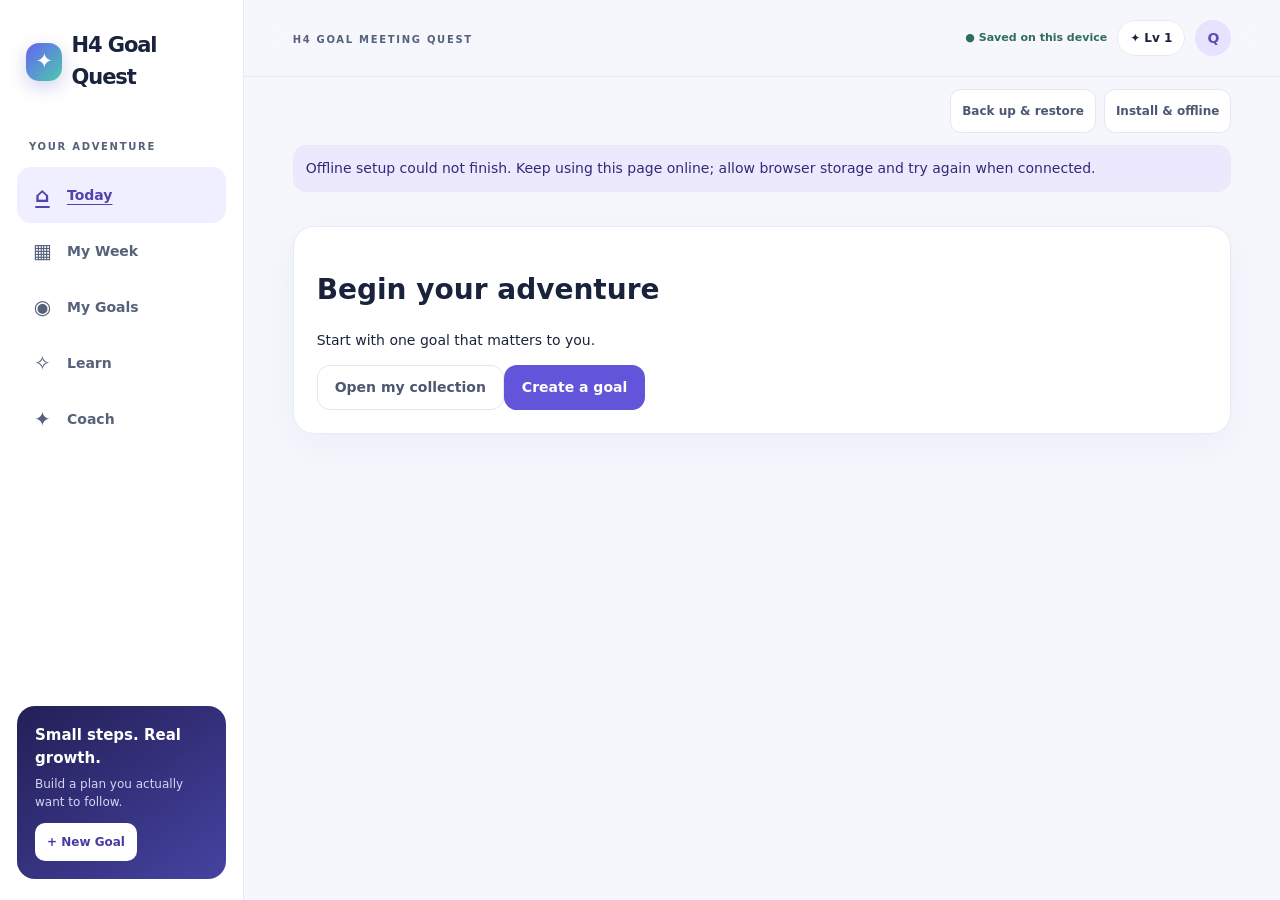
<file: index.html>
<!doctype html>
<html lang="en"><head><meta charset="UTF-8"><meta name="viewport" content="width=device-width,initial-scale=1,viewport-fit=cover"><meta name="theme-color" content="#111b36"><title>H4 Goal Quest — Interactive Prototype</title>
<!-- PWA metadata -->
<link rel="manifest" href="./manifest.webmanifest">
<link rel="icon" href="./icons/icon-192.png" type="image/png">
<link rel="apple-touch-icon" href="./icons/apple-touch-icon.png">
<meta name="apple-mobile-web-app-capable" content="yes">
<meta name="apple-mobile-web-app-title" content="Goal Quest">
<meta name="apple-mobile-web-app-status-bar-style" content="default">
<!-- PWA metadata end -->
<link rel="stylesheet" href="./styles.css"></head><body><a class="skip-link" href="#main">Skip to main content</a><div class="app"><aside class="sidebar"><div class="brand"><div class="brandmark">✦</div>H4 Goal Quest</div><div class="micro sidehead">YOUR ADVENTURE</div><nav id="sidebar-nav" aria-label="Main navigation"></nav><div class="sidepromo"><b>Small steps. Real growth.</b><p>Build a plan you actually want to follow.</p><button data-act="new-goal">+ New Goal</button></div></aside><div class="layout"><header class="topbar"><div class="desktoplabel"><span class="micro">H4 GOAL MEETING QUEST</span></div><div class="brandmobile"><div class="brandmark">✦</div>Goal Quest</div><div class="topright"><span id="saved-status" class="savepill" role="status">Loading saved progress…</span><span id="player-level" class="levelpill">Lv 1</span><span class="avatar" aria-label="Demo student profile">Q</span></div></header><div class="data-toolbar"><button class="btn line sm" data-act="data-menu">Back up &amp; restore</button><button class="btn line sm" data-act="pwa-help">Install &amp; offline</button></div><p id="pwa-notice" class="pwa-notice" role="status" hidden></p><div id="storage-warning" class="storage-warning" role="alert" hidden><p id="storage-message"></p><button class="btn line sm" data-act="data-menu">Protect my progress</button></div><main id="main" class="main" tabindex="-1"></main></div></div><nav id="bottom-nav" class="bottomnav" aria-label="Main navigation"></nav><div id="modalhost"></div><div id="toast" class="toast" role="status" aria-live="polite"></div>
<script type="module" src="./js/app.js"></script></body></html>
</file>
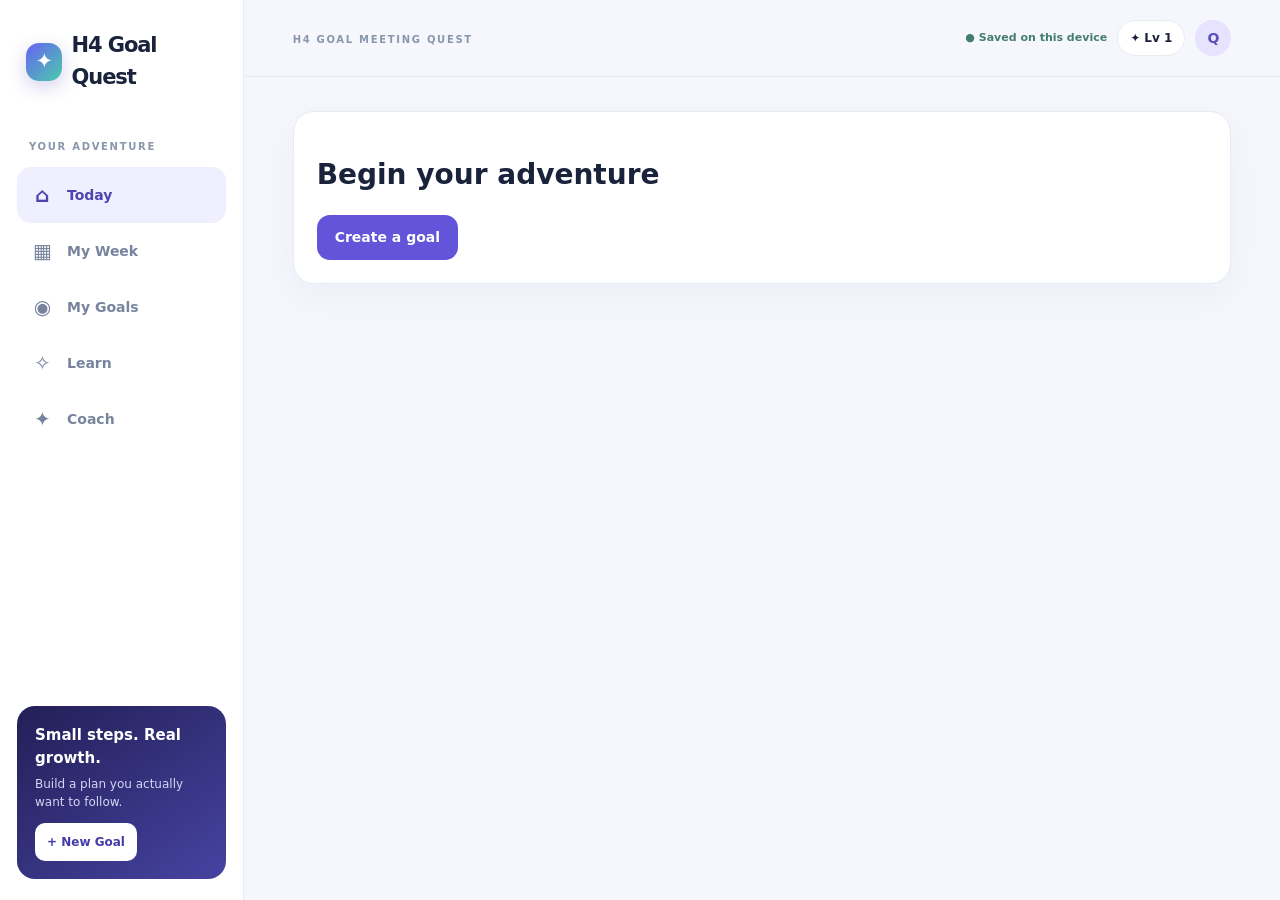
<file: reference/capstone_quest_v4.html>
<!doctype html>
<html lang="en"><head><meta charset="UTF-8"><meta name="viewport" content="width=device-width,initial-scale=1,viewport-fit=cover"><meta name="theme-color" content="#111b36"><title>H4 Goal Quest — Interactive Prototype</title>
<style>
:root{--bg:#f5f7fd;--ink:#19233b;--mute:#68758e;--line:#e8ebf4;--deep:#151c39;--violet:#6355d9;--vlight:#ece9ff;--mint:#31c6a3;--yellow:#ffe8a3;--radius:21px;--shadow:0 12px 42px #1f2c5c0b}*{box-sizing:border-box}html{scroll-behavior:smooth}body{margin:0;background:var(--bg);color:var(--ink);font-family:Inter,ui-sans-serif,system-ui,-apple-system,'Segoe UI',Arial,sans-serif;font-size:14px;line-height:1.5}button,input,textarea,select{font:inherit}button{cursor:pointer}button:disabled{opacity:.45;cursor:not-allowed}button:focus-visible,input:focus-visible,textarea:focus-visible,select:focus-visible{outline:3px solid #91a4ff;outline-offset:3px}input,textarea,select{color:var(--ink)}.app{display:grid;grid-template-columns:244px minmax(0,1fr);min-height:100dvh}.sidebar{height:100dvh;position:sticky;top:0;background:white;border-right:1px solid var(--line);padding:27px 17px 21px;display:flex;flex-direction:column;gap:8px;z-index:5}.brand{display:flex;align-items:center;gap:10px;font-weight:900;font-size:21px;letter-spacing:-1.1px;padding:3px 9px 22px}.brandmark{border-radius:13px;background:linear-gradient(135deg,#6862f2,#4acbac);color:#fff;display:grid;place-items:center;width:38px;height:38px;box-shadow:0 6px 18px #554cbb40}.micro{font-size:10px;letter-spacing:1.7px;text-transform:uppercase;font-weight:900;color:#8a96ac}.sidehead{margin:16px 12px 5px}.nav{display:flex;align-items:center;gap:13px;padding:13px 14px;border:0;background:transparent;text-align:left;border-radius:14px;color:#78849e;font-weight:740;width:100%;transition:.15s}.nav:hover,.nav.active{background:#f0efff;color:#4d44ad}.nav .navico{font-size:20px;width:23px;text-align:center}.sidepromo{margin-top:auto;background:linear-gradient(145deg,#231f57,#4543a1);border-radius:18px;padding:18px;color:#fff}.sidepromo b{font-size:15px}.sidepromo p{font-size:12px;color:#d5d4f5;margin:6px 0 12px}.sidepromo button{border:0;background:#fff;color:#433ca8;padding:10px 12px;border-radius:10px;font-size:12px;font-weight:800}.layout{min-width:0}.topbar{height:77px;position:sticky;top:0;z-index:4;display:flex;align-items:center;justify-content:space-between;gap:12px;padding:0 clamp(18px,3.8vw,52px);background:#f5f7fddc;backdrop-filter:blur(18px);border-bottom:1px solid #e6eaf2}.topbar .brandmobile{display:none}.topright{display:flex;align-items:center;gap:10px}.levelpill{white-space:nowrap;background:#fff;border:1px solid #e6eaf2;border-radius:30px;padding:8px 12px;font-size:12px;font-weight:850}.savepill{font-size:11px;color:#427d70;font-weight:720}.avatar{display:grid;place-items:center;width:36px;height:36px;border-radius:50%;background:#e7e3ff;color:#5a50ba;font-weight:900}.main{max-width:1180px;margin:auto;padding:34px clamp(18px,3.8vw,52px) 105px}.cols{display:grid;grid-template-columns:minmax(0,1.7fr) minmax(255px,.86fr);gap:20px;align-items:start}.stack{display:grid;gap:19px;min-width:0}.card{background:#fff;border:1px solid var(--line);border-radius:var(--radius);padding:23px;box-shadow:var(--shadow);min-width:0}.eyebrow{color:#6a59d5;font-size:11px;font-weight:880;letter-spacing:1.6px;text-transform:uppercase;margin-bottom:7px}.h1{font-size:clamp(27px,3.2vw,41px);line-height:1.14;letter-spacing:-1.5px;font-weight:900;margin:0 0 10px}.h2{font-size:21px;font-weight:880;letter-spacing:-.65px;line-height:1.25;margin:0}.lead{color:var(--mute);margin:0 0 22px;max-width:610px;font-size:14px}.muted{color:var(--mute)}.small{font-size:12px}.tiny{font-size:11px}.bold{font-weight:800}.flex{display:flex;align-items:center;gap:12px}.between{justify-content:space-between}.wrap{flex-wrap:wrap}.grow{flex:1;min-width:0}.btn{background:#6355d9;border:1px solid transparent;color:#fff;font-weight:800;padding:11px 17px;min-height:45px;display:inline-flex;align-items:center;justify-content:center;gap:8px;border-radius:13px;text-decoration:none;white-space:normal;text-align:center;transition:transform .15s,filter .15s}.btn:hover{filter:brightness(.97);transform:translateY(-1px)}.btn:active{transform:scale(.975)}.btn.alt{background:#f0efff;color:#5546cb}.btn.line{background:#fff;border-color:#e4e7f0;color:#4c5871}.btn.ink{background:#1c274e}.btn.light{background:white;color:#302b77}.btn.mint{background:#cdf6df;color:#155b46}.btn.sm{font-size:12px;padding:8px 11px;min-height:35px;border-radius:11px}.btn.full{width:100%}.pill{border-radius:100px;background:#f0efff;padding:6px 10px;color:#6658b8;font-size:11px;font-weight:780;display:inline-flex;gap:5px;align-items:center}.pill.green{background:#ddf8e9;color:#1b8160}.pill.gold{background:#fff3d2;color:#94630b}.progress{height:9px;background:#eceef6;border-radius:99px;overflow:hidden}.progress>div{height:100%;border-radius:99px;background:linear-gradient(90deg,#6557ef,#2fc7a9);transition:width .25s}.hero{background:radial-gradient(ellipse at 86% 3%,#4a438b 0,transparent 38%),linear-gradient(130deg,#151c39,#262961);color:#fff;position:relative;overflow:hidden;border:0;padding:27px}.hero:after{content:'✦';position:absolute;right:-25px;top:-84px;color:#ffffff0c;font-size:320px;pointer-events:none}.hero>*{position:relative;z-index:1}.hero .eyebrow{color:#9eeee1}.hero .h2{font-size:clamp(23px,3.5vw,30px);max-width:390px;line-height:1.2}.hero p{color:#c7cde5;max-width:400px}.hero .btn{background:#d6f9da;color:#1d543b}.hero-inner{display:grid;grid-template-columns:minmax(0,1fr) 170px;align-items:center;gap:8px}.mascot{height:170px;width:170px;max-width:100%;filter:drop-shadow(0 16px 16px #0002);animation:breathe 3.8s ease-in-out infinite}@keyframes breathe{0%,100%{transform:translateY(0) rotate(-2deg)}50%{transform:translateY(-6px) rotate(2deg)}}.companion{background:linear-gradient(145deg,#282967,#4139a4);border-radius:18px;color:#fff;padding:18px;position:relative;overflow:hidden}.companion .mascot{width:132px;height:132px;display:block;margin:auto}.companion .progress{background:#55538d}.companion .progress>div{background:#90f2b9}.companion .muted{color:#d8d3f8}.sparkle{color:#d9d0ff;font-size:19px}.stats3{display:grid;grid-template-columns:repeat(3,1fr);gap:11px}.metric{text-align:center;padding:14px 6px;background:#f7f8fd;border-radius:13px}.metric strong{display:block;font-size:22px;letter-spacing:-.7px}.metric span{font-size:11px;color:var(--mute)}.task{border:1px solid #e7eaf3;padding:13px;border-radius:13px;display:flex;gap:11px;align-items:flex-start;margin-top:9px;transition:.15s}.task.done{background:#f2fbf6}.check{width:24px;height:24px;border-radius:8px;border:1.5px solid #b9c3da;background:white;display:grid;place-items:center;color:transparent;flex:0 0 24px}.check.done{color:#fff;background:#32b695;border-color:#32b695}.tasktitle{font-weight:740;font-size:13px}.task.done .tasktitle{text-decoration:line-through;color:#8d9aad}.taskmeta{font-size:11px;color:#96a0b1;margin-top:3px}.iconbtn{padding:5px 7px;background:#f4f5fa;color:#5c6881;border:0;border-radius:8px;min-width:32px;min-height:32px}.weekstrip{display:grid;grid-template-columns:repeat(7,1fr);gap:7px;margin-top:16px}.daytile{border:1px solid #e6eaf2;background:#f8f9fc;border-radius:12px;padding:10px 2px;text-align:center;min-height:71px;color:#69758b;display:flex;flex-direction:column;align-items:center;justify-content:center;gap:5px}.daytile.today{border-color:#766ae7;background:#f0eeff;color:#5546cb}.daytile strong{font-size:14px}.daytile span{font-size:10px;font-weight:780}.daytile .dot{width:7px;height:7px;border-radius:50%;background:#d6dce9}.daytile.complete .dot{background:#2dbb93}.split-title{display:flex;align-items:center;justify-content:space-between;gap:10px;margin-bottom:17px}.collection{display:grid;grid-template-columns:repeat(2,minmax(0,1fr));gap:14px}.goalcard{border:1px solid #e4e7f0;padding:15px;border-radius:16px;background:#fff;display:grid;gap:8px;text-align:left;color:var(--ink);width:100%}.goalcard:hover{border-color:#a8a0ee;background:#fbfaff}.goalcard .mascot{height:85px;width:90px}.goalcard h3{font-size:14px;line-height:1.35;margin:0}.goalcard .mini{background:#f4f2ff;border-radius:12px;display:flex;align-items:center;justify-content:center;min-height:100px}.tilegrid{display:grid;grid-template-columns:repeat(auto-fit,minmax(210px,1fr));gap:14px}.lesson{display:flex;align-items:flex-start;gap:13px;cursor:pointer;text-align:left;width:100%;border:1px solid #e9eaf2;background:#fff;border-radius:15px;padding:15px;color:var(--ink)}.lesson:hover{border-color:#8b80f0;background:#fcfbff}.lessonico{width:47px;height:47px;display:grid;place-items:center;font-size:23px;border-radius:13px;background:#f1efff;flex:0 0 auto}.lesson h3{font-size:14px;margin:0 0 5px}.lesson p{font-size:12px;color:var(--mute);margin:0}.minihead{font-weight:850;font-size:13px}.field{display:grid;gap:7px;margin:14px 0}.field label{font-weight:790;font-size:13px}.field input,.field textarea,.field select{background:white;border:1px solid #dce1ef;border-radius:12px;min-height:46px;padding:12px;width:100%;outline:none}.field textarea{min-height:81px;resize:vertical}.field input:focus,.field textarea:focus,.field select:focus{border-color:#7462df;box-shadow:0 0 0 3px #e9e5ff}.hint{font-size:11px;color:#78869b}.chips{display:flex;flex-wrap:wrap;gap:7px}.chip{background:#f6f5fc;border:1px solid #e6e2f7;border-radius:99px;padding:8px 11px;font-weight:740;color:#615a8e;font-size:12px}.chip.active{background:#e5e1ff;color:#4539ae;border-color:#8c83e9}.steptrack{display:flex;gap:7px;margin:0 0 23px}.steptrack>div{height:7px;border-radius:99px;background:#e8e9f2;flex:1}.steptrack>div.current{background:#7265df}.steptrack>div.passed{background:#35bca2}.wizard{max-width:740px;margin:0 auto}.wizard .card{padding:clamp(20px,3vw,34px)}.choicegrid{display:grid;grid-template-columns:repeat(2,1fr);gap:10px}.choice{padding:14px;border:1px solid #e0e5ef;background:white;border-radius:13px;text-align:left;color:var(--ink);font-weight:770;min-height:67px;display:flex;align-items:center;gap:10px}.choice:hover,.choice.active{border-color:#786de6;background:#f2f0ff}.choice span{font-size:22px}.preview{background:#f7f8ff;border-radius:13px;padding:14px;color:#535c80;font-size:13px;border:1px solid #ebecfa}.helper{background:#eefff7;border:1px solid #d6f7e5;border-radius:14px;padding:13px;color:#346955;font-size:12px;margin:12px 0}.mutedline{border:0;border-top:1px solid #edf0f6;margin:20px 0}.modalback{position:fixed;inset:0;z-index:20;background:#0c1433b8;display:flex;align-items:center;justify-content:center;padding:14px}.modal{width:min(510px,100%);max-height:min(90dvh,880px);overflow:auto;background:#fff;border-radius:23px;padding:22px;box-shadow:0 30px 90px #0003}.modal h2{margin:0 0 7px;font-size:23px;letter-spacing:-.7px}.modal p{color:var(--mute)}.toast{position:fixed;bottom:26px;left:50%;transform:translateX(-50%) translateY(25px);color:white;background:#252d57;border-radius:13px;padding:12px 18px;font-weight:740;font-size:12px;z-index:60;opacity:0;pointer-events:none;transition:.2s;box-shadow:0 10px 35px #0004;max-width:90vw}.toast.show{opacity:1;transform:translateX(-50%) translateY(0)}.bottomnav{display:none}.ring{width:64px;height:64px;border-radius:50%;display:grid;place-items:center;background:conic-gradient(#44cbab var(--fill),#eeeefa 0);position:relative;font-weight:900;font-size:15px}.ring:before{content:'';position:absolute;inset:7px;background:#fff;border-radius:50%}.ring span{position:relative;z-index:1}.wheelgrid{display:grid;grid-template-columns:repeat(2,1fr);gap:11px}.wheelitem{background:#f9faff;border:1px solid #eaedf7;border-radius:12px;padding:12px}.wheelitem input{width:100%;accent-color:#6656d9}.daygroups{display:grid;gap:12px}.daygroup{background:#fff;border-radius:15px;border:1px solid #e5e9f3;padding:16px}.daygroup.today{border-color:#a9a1f6}.minicue{background:#fff8e8;border-radius:13px;padding:13px;border:1px solid #ffedbf;font-size:12px}.focusdisplay{font-size:clamp(49px,7vw,80px);font-weight:900;font-variant-numeric:tabular-nums;text-align:center;letter-spacing:-2px;margin:8px 0 16px;color:#28256b}.barrow{display:flex;gap:8px;align-items:center}.empty{border:1px dashed #d7dcee;background:#fafaff;border-radius:14px;text-align:center;padding:28px 15px;color:#8490a6}.sectionnote{padding:15px 18px;border-radius:13px;background:#f3f3ff;color:#6964a4;font-size:12px}.cardglow{animation:pop .35s ease}@keyframes pop{from{transform:scale(.985);opacity:.7}to{transform:scale(1);opacity:1}}@media(max-width:990px){.app{grid-template-columns:205px minmax(0,1fr)}.cols{grid-template-columns:1fr}.sidepromo{padding:13px}.main{max-width:790px}}@media(max-width:670px){body{font-size:13px}.app{display:block}.sidebar{display:none}.topbar{height:68px;padding:0 18px}.topbar .brandmobile{display:flex;align-items:center;gap:8px;font-size:16px;font-weight:900;letter-spacing:-.6px}.topbar .brandmobile .brandmark{width:31px;height:31px;border-radius:10px}.topbar .desktoplabel{display:none}.topright{gap:6px}.savepill{font-size:10px}.avatar{width:31px;height:31px}.main{padding:23px 15px 110px}.card{padding:17px;border-radius:18px}.hero{padding:20px}.hero-inner{grid-template-columns:minmax(0,1fr) 114px}.hero .h2{font-size:23px}.hero p{font-size:12px}.hero .mascot{width:125px;height:125px}.stats3{gap:7px}.metric strong{font-size:20px}.weekstrip{gap:4px}.daytile{min-height:65px}.collection{gap:10px}.goalcard{padding:10px}.wheelgrid{grid-template-columns:1fr}.choicegrid{grid-template-columns:1fr}.bottomnav{position:fixed;bottom:0;left:0;right:0;display:grid;grid-template-columns:repeat(5,minmax(0,1fr));background:#fff;box-shadow:0 -8px 30px #19284b18;border-top:1px solid #eceef4;padding:7px 5px calc(6px + env(safe-area-inset-bottom));z-index:6}.bottomnav button{display:grid;gap:3px;justify-items:center;background:transparent;border:0;color:#8792a6;font-size:10px;font-weight:760;padding:5px 2px;border-radius:10px}.bottomnav button.active{color:#584cc9;background:#f3f1ff}.bottomnav .navico{font-size:20px}.modal{padding:19px}.focusdisplay{font-size:56px}}@media(prefers-reduced-motion:reduce){*,*:before,*:after{animation:none!important;transition:none!important}}
</style></head><body><div class="app"><aside class="sidebar"><div class="brand"><div class="brandmark">✦</div>H4 Goal Quest</div><div class="micro sidehead">YOUR ADVENTURE</div><div id="sidebar-nav"></div><div class="sidepromo"><b>Small steps. Real growth.</b><p>Build a plan you actually want to follow.</p><button data-act="new-goal">+ New Goal</button></div></aside><div class="layout"><header class="topbar"><div class="desktoplabel"><span class="micro">H4 GOAL MEETING QUEST</span></div><div class="brandmobile"><div class="brandmark">✦</div>Goal Quest</div><div class="topright"><span id="saved-status" class="savepill">● Saved on this device</span><span id="player-level" class="levelpill">Lv 1</span><span class="avatar" aria-label="Demo student profile">Q</span></div></header><main id="main" class="main" tabindex="-1"></main></div></div><nav id="bottom-nav" class="bottomnav" aria-label="Main navigation"></nav><div id="modalhost"></div><div id="toast" class="toast" role="status" aria-live="polite"></div>
<script>
(()=>{'use strict';
const KEY='h4_goal_quest_v4';const today=()=>localISO(new Date());function localISO(value){const d=new Date(value);return `${d.getFullYear()}-${String(d.getMonth()+1).padStart(2,'0')}-${String(d.getDate()).padStart(2,'0')}`};function shift(date,n){const d=new Date(date+'T12:00:00');d.setDate(d.getDate()+n);return localISO(d)};const week=()=>Array.from({length:7},(_,i)=>shift(today(),i));const dayname=d=>new Date(d+'T12:00:00').toLocaleDateString('en-CA',{weekday:'short'});const dated=d=>new Date(d+'T12:00:00').toLocaleDateString('en-CA',{month:'short',day:'numeric'});const id=()=>Math.random().toString(36).slice(2,10)+Date.now().toString(36);const esc=v=>String(v??'').replace(/[&<>"']/g,c=>({'&':'&amp;','<':'&lt;','>':'&gt;','"':'&quot;',"'":'&#39;'}[c]));const clamp=(n,a,b)=>Math.max(a,Math.min(b,n));
const worlds=[{id:'school',label:'School & Future',icon:'🎓',name:'Astri',color:'#aea2ff',dark:'#6965b7',task:['Review notes for 15 minutes','Ask a teacher for feedback','Complete one practice activity'],sample:['Improve my math grade','Finish my science project','Prepare for a career']},{id:'money',label:'Money & Independence',icon:'💰',name:'Coino',color:'#ffe097',dark:'#b98630',task:['Write down what I spent today','Put aside a small amount','Compare two prices'],sample:['Save $200','Build a weekly budget','Learn how interest works']},{id:'health',label:'Health & Fitness',icon:'💪',name:'Embi',color:'#ffb8a6',dark:'#d36e5e',task:['Move for 20 minutes','Prepare a healthy snack','Plan a bedtime routine'],sample:['Exercise three times a week','Improve my running endurance','Get more consistent sleep']},{id:'learning',label:'Learning & Growth',icon:'📚',name:'Glimo',color:'#a5dafb',dark:'#6293c6',task:['Practise my skill for 15 minutes','Learn one new technique','Show someone what I learned'],sample:['Learn a breaking routine','Read five books','Learn basic coding']},{id:'family',label:'Family & Relationships',icon:'🏡',name:'Hugo',color:'#ffc2d8',dark:'#d47b9d',task:['Plan a shared activity','Ask how someone is doing','Have a screen-free conversation'],sample:['Spend more time with family','Improve how I listen','Be more helpful at home']},{id:'community',label:'Friends & Community',icon:'🤝',name:'Sprig',color:'#a2edb2',dark:'#47a97a',task:['Contact one person','Research a club or volunteer opportunity','Plan a small group activity'],sample:['Join a new school club','Volunteer in my community','Organize a school event']},{id:'purpose',label:'Purpose & Values',icon:'🧭',name:'Luma',color:'#e8c0ff',dark:'#a47bce',task:['Write one meaningful reflection','Choose one helpful action','Spend 10 quiet minutes reflecting'],sample:['Build a gratitude habit','Explore what matters to me','Make time for an important value']}];const world=k=>worlds.find(w=>w.id===k)||worlds[0];
const goal=(category,title,success,nDays,planned,done=0)=>({id:id(),category,title,success,why:'',date:shift(today(),nDays),dateType:'target',createdAt:new Date().toISOString(),tasks:planned.map((t,i)=>({id:id(),title:t,due:shift(today(),i%7),doneAt:i<done?new Date().toISOString():null,createdAt:new Date().toISOString()})),plus:{challenge:5,primer:'',partner:'',contract:false},woop:{wish:'',opportunity:'',obstacle:'',plan:''},notes:[],checkins:[],milestones:[],archived:false});
function initial(){const a=goal('learning','Learn a breaking routine','Confidently perform a 60-second routine',35,['Practise two top-rock steps for 15 minutes','Record my first practice video','Learn one new move','Review the routine with a friend','Practise transitions'],1);a.why='I want to feel confident performing in front of others.';a.plus.primer='Put my dance shoes by my bedroom door';a.woop={wish:'Perform a breaking routine',opportunity:'I will feel more confident',obstacle:'I get distracted after school',plan:'If I start scrolling videos, then I will put my phone away and practise one move.'};let b=goal('school','Improve my math grade','Score at least 80% on my next test',28,['Review algebra notes for 15 minutes','Complete 10 practice questions','Ask my teacher one question'],0);return {goals:[a,b],selected:a.id,screen:'home',draft:null,wheel:{},lessons:{},journal:[],momentum:0,notesViewed:false,focus:{minutes:25},demo:true,version:4};}
let state;try{state=JSON.parse(localStorage.getItem(KEY))||initial()}catch{state=initial()}if(!state||!Array.isArray(state.goals))state=initial();state.lessons||={};state.wheel||={};state.journal||=[];let timer=null,seconds=25*60,running=false,timerEnd=0;function persist(){try{localStorage.setItem(KEY,JSON.stringify(state));document.querySelector('#saved-status').textContent='● Saved on this device'}catch{document.querySelector('#saved-status').textContent='⚠ Local storage unavailable'}}function toast(t){const e=document.querySelector('#toast');e.textContent=t;e.classList.add('show');clearTimeout(toast.handle);toast.handle=setTimeout(()=>e.classList.remove('show'),2800)}function current(){return state.goals.find(g=>g.id===state.selected)||state.goals[0]}function taskCount(g){const n=g.tasks.filter(t=>t.doneAt).length;return{n,total:g.tasks.length,pct:g.tasks.length?Math.round(100*n/g.tasks.length):0}}function gxp(g){const task=Math.min(g.tasks.filter(t=>t.doneAt).length,300)*35;const acts=Math.min(g.checkins.length,100)*10;const woop=g.woop?.plan?25:0;const smart=g.plus?.contract?20:0;return task+acts+woop+smart}function stage(g){return clamp(1+Math.floor(gxp(g)/145),1,4)}function allXP(){return state.goals.reduce((n,g)=>n+gxp(g),0)}function playerLevel(){return 1+Math.floor(allXP()/170)}function xpToNext(g){let x=gxp(g);let next=stage(g)*145;return stage(g)===4?100:Math.min(100,Math.floor(x/next*100))}
function momentumPanel(){const start=shift(today(),-6),now=today();let done=0,overdue=0;for(const g of state.goals)for(const t of g.tasks){if(t.doneAt&&localISO(t.doneAt)>=start&&localISO(t.doneAt)<=now)done++;else if(!t.doneAt&&t.due<now)overdue++}const checks=state.journal.filter(x=>x.date>=start&&x.date<=now).length;const rating=clamp(700+22*done+10*checks-9*overdue,600,1100);return `<section class="card"><div class="flex between"><div><div class="eyebrow">PERSONAL MOMENTUM</div><h2 style="font-size:29px;margin:0;letter-spacing:-1.2px">${rating} <span class="small muted" style="font-weight:600">/ 1100</span></h2></div><span style="font-size:34px">📈</span></div><div class="progress" style="margin:11px 0"><div style="width:${(rating-600)/5}%"></div></div><div class="small muted">Your own recent follow-through, not a public leaderboard. Real progress moves your rating; you can always recover after a hard week.</div></section>`}
function mascot(g,size=140){const w=world(g.category),s=stage(g),a=esc(w.name),hex=w.color,shade=w.dark,ears=s>1?`<path d="M61 84Q32 51 47 29q24-2 43 34M136 65q20-44 45-34 5 34-21 54" fill="${hex}" stroke="${shade}" stroke-width="5" stroke-linejoin="round"/>`:`<path d="M99 55Q82 34 97 24Q111 36 109 58" fill="#8de1a9" stroke="#4d9a75" stroke-width="4"/>`;const wings=s>2?`<path d="M65 117Q11 71 23 129q9 37 60 28M155 117q53-46 42 12-8 34-56 28" fill="${s===4?'#f8e3a6':'#d3c7ff'}" stroke="${shade}" stroke-width="3"/>`:'';const crown=s===4?`<path d="M87 50L78 26L103 40L115 17L129 40L152 26L143 51" fill="#ffdf78" stroke="#dbab48" stroke-width="4" stroke-linejoin="round"/>`:'';return `<svg class="mascot" style="width:${size}px;height:${size}px" viewBox="0 0 230 230" role="img" aria-label="${a} companion evolution stage ${s}" xmlns="http://www.w3.org/2000/svg"><defs><radialGradient id="gr${esc(g.id)}" cx="34%" cy="19%"><stop stop-color="#fff" stop-opacity=".67"/><stop offset=".62" stop-color="${hex}"/><stop offset="1" stop-color="${shade}"/></radialGradient></defs><ellipse cx="115" cy="199" rx="59" ry="12" fill="#141934" opacity=".16"/>${wings}${ears}${crown}<path d="M58 136Q53 79 87 65Q118 45 149 69Q183 94 175 149Q175 195 118 197Q58 198 58 136Z" fill="url(#gr${esc(g.id)})" stroke="${shade}" stroke-width="4"/><ellipse cx="90" cy="127" rx="10" ry="13" fill="#202747"/><ellipse cx="143" cy="127" rx="10" ry="13" fill="#202747"/><circle cx="93" cy="122" r="3.4" fill="white"/><circle cx="146" cy="122" r="3.4" fill="white"/><path d="M107 150Q116 162 126 150" fill="none" stroke="#3b4057" stroke-width="4" stroke-linecap="round"/><ellipse cx="78" cy="145" rx="12" ry="6" fill="#f67e9a" opacity=".6"/><ellipse cx="157" cy="145" rx="12" ry="6" fill="#f67e9a" opacity=".6"/><path d="M78 180q-13 9-2 17M151 180q13 9 2 17" stroke="${shade}" stroke-width="8" stroke-linecap="round"/>${s>2?'<path d="M105 168l12 9 12-9" fill="none" stroke="#fdf3ff" stroke-width="4"/>':''}<circle cx="48" cy="95" r="5" fill="#fff2ab" opacity=".8"/><path d="M192 76l4-10 4 10 10 4-10 4-4 10-4-10-10-4z" fill="#fff5ab" opacity="${s>1?1:0}"/></svg>`}
function navigation(){const items=[['home','⌂','Today'],['week','▦','My Week'],['goals','◉','My Goals'],['path','✧','Learn'],['coach','✦','Coach']];document.querySelector('#sidebar-nav').innerHTML=items.map(([x,i,l])=>`<button class="nav ${state.screen===x?'active':''}" data-nav="${x}"><span class="navico" aria-hidden="true">${i}</span>${l}</button>`).join('');document.querySelector('#bottom-nav').innerHTML=items.map(([x,i,l])=>`<button class="${state.screen===x?'active':''}" data-nav="${x}"><span class="navico" aria-hidden="true">${i}</span>${l}</button>`).join('');document.querySelector('#player-level').textContent='✦ Lv '+playerLevel()}
function screen(html){document.querySelector('#main').innerHTML=html;navigation();persist()}
function tagGoal(g){return `<span class="pill">${world(g.category).icon} ${esc(world(g.category).label)}</span>`};function progress(g){let t=taskCount(g);return `<div class="flex between small muted"><span>Action progress</span><b>${t.n}/${t.total} done</b></div><div class="progress"><div style="width:${t.pct}%"></div></div>`}function quest(g){if(!g)return '';return `<div class="companion"><div class="flex between"><span class="micro" style="color:#a9ffee">YOUR GOAL COMPANION</span><span class="pill">Stage ${stage(g)}/4</span></div>${mascot(g,140)}<div class="flex between"><div><b style="font-size:18px">${esc(world(g.category).name)}</b><div class="small muted">${['','New adventurer','Growing stronger','Explorer','Guardian'][stage(g)]}</div></div><span class="pill green">${gxp(g)} XP</span></div><div style="height:9px"></div><div class="progress"><div style="width:${xpToNext(g)}%"></div></div><div class="tiny muted" style="margin-top:8px">${stage(g)===4?'Final form unlocked!':'Complete meaningful actions to unlock the next form.'}</div></div>`}
function home(){let goals=state.goals.filter(g=>!g.archived),g=current();if(!g){screen(`<div class="card"><h1>Begin your adventure</h1><button class="btn" data-act="new-goal">Create a goal</button></div>`);return}let todays=goals.flatMap(g=>g.tasks.filter(t=>t.due<=today()&&!t.doneAt).map(t=>({g,t}))),finished=goals.flatMap(g=>g.tasks.filter(t=>t.doneAt&&localISO(t.doneAt)===today()).map(t=>({g,t})));const next=todays[0]||goals.flatMap(g=>g.tasks.filter(t=>!t.doneAt).map(t=>({g,t}))).sort((a,b)=>a.t.due.localeCompare(b.t.due))[0];const completedAll=goals.reduce((n,g)=>n+g.tasks.filter(t=>t.doneAt).length,0);const totalAll=goals.reduce((n,g)=>n+g.tasks.length,0);let banner=next?`<div class="flex" style="align-items:flex-start"><span style="font-size:22px">🎯</span><div class="grow"><b style="font-size:14px">Your next move</b><div style="font-size:13px;margin:5px 0">${esc(next.t.title)}</div><span class="small muted">${esc(next.g.title)} · ${dated(next.t.due)}</span></div><button class="btn sm" data-done="${esc(next.t.id)}">Done ✓</button></div>`:`<div class="flex between"><div>All caught up. Schedule your next quest!</div><button class="btn sm" data-act="add-task">Add task</button></div>`;
const latest=state.journal.filter(e=>e.date===today()).at(-1);screen(`<div class="eyebrow">YOUR QUEST BEGINS HERE</div><h1 class="h1">Make today count<span style="color:#7467ea">.</span></h1><p class="lead">A few small actions today can lead to something extraordinary. Your progress is your story.</p><div class="cols"><div class="stack"><section class="card hero"><div class="hero-inner"><div><div class="eyebrow">✦ YOUR ADVENTURE</div><h2 class="h2">Every action helps your companion grow.</h2><p>Level up in real life, one meaningful step at a time.</p><button class="btn" data-nav="goals">See my goal collection →</button></div>${mascot(g,170)}</div></section><section class="card"><div class="split-title"><h2 class="h2">Today's quests</h2><button class="btn line sm" data-act="add-task">+ Add action</button></div><div class="preview" style="margin-bottom:14px">${banner}</div>${todays.length||finished.length?[...todays,...finished].slice(0,7).map(({g,t})=>taskItem(g,t)).join(''):`<div class="empty">No tasks due today. Add a manageable first step.</div>`}<div class="flex between" style="margin-top:17px"><button class="btn alt sm" data-act="checkin">${latest?'Edit daily check-in':'✓ 30-second check-in'}</button><button class="btn line sm" data-nav="week">Open planner →</button></div></section><section class="card"><div class="split-title"><h2 class="h2">Your next seven days</h2><button class="btn line sm" data-nav="week">View week →</button></div>${weekStrip()}<div class="stats3" style="margin-top:16px"><div class="metric"><strong>${completedAll}</strong><span>Actions finished</span></div><div class="metric"><strong>${totalAll}</strong><span>Actions planned</span></div><div class="metric"><strong>${goals.length}</strong><span>Goal companions</span></div></div></section></div><div class="stack">${quest(g)}${momentumPanel()}<section class="card"><div class="eyebrow">✦ NEXT STORY CHAPTER</div><h2 class="h2">Learn your superpowers</h2><p class="small muted">Build great goals, predict obstacles, and turn plans into real wins.</p><div style="height:9px"></div><button class="btn alt full" data-nav="path">Explore learning path →</button></section><section class="card"><div class="eyebrow">HUMAN ACCOUNTABILITY</div><h2 class="h2">Don't do it alone.</h2><p class="small muted">Invite someone you trust to ask about this goal. You're always in control of what you share.</p><button class="btn line full" data-act="partner">Copy a partner check-in</button></section></div></div>`)}
function taskItem(g,t){return `<div class="task ${t.doneAt?'done':''}"><button class="check ${t.doneAt?'done':''}" data-done="${esc(t.id)}" aria-label="${t.doneAt?'Reopen':'Complete'} ${esc(t.title)}">✓</button><div class="grow"><div class="tasktitle">${esc(t.title)}</div><div class="taskmeta">${world(g.category).icon} ${esc(g.title)} · ${dated(t.due)}</div></div><button class="iconbtn" data-move="${esc(t.id)}" aria-label="Reschedule task">↗</button></div>`}function weekStrip(){return `<div class="weekstrip">${week().map(d=>{let ts=state.goals.flatMap(g=>g.tasks.filter(t=>t.due===d)),dn=ts.filter(t=>t.doneAt).length;return `<button class="daytile ${d===today()?'today':''} ${ts.length&&dn===ts.length?'complete':''}" data-nav="week"><span>${dayname(d)}</span><strong>${new Date(d+'T12:00:00').getDate()}</strong><div class="dot"></div></button>`}).join('')}</div>`}
function weekView(){const ds=week();let count=state.goals.flatMap(g=>g.tasks.filter(t=>ds.includes(t.due))).length;screen(`<div class="eyebrow">THE SEVEN-DAY PLANNER</div><h1 class="h1">Plan your next moves.</h1><p class="lead">Goals can last months. Your seven-day plan keeps them manageable. Include breathing room: rest is part of the strategy.</p><div class="cols"><div class="stack"><section class="card"><div class="split-title"><h2 class="h2">${dated(ds[0])} – ${dated(ds[6])}</h2><span class="pill">${count} planned actions</span></div>${weekStrip()}<div class="helper">🌿 Leave unscheduled time for friends, rest, and surprises. Don't fill every hour.</div></section><section class="card"><div class="split-title"><h2 class="h2">Your schedule</h2><button class="btn sm" data-act="add-task">+ Plan an action</button></div><div class="stack">${ds.map(d=>{let arr=state.goals.flatMap(g=>g.tasks.filter(t=>t.due===d).map(t=>({g,t})));return `<div class="daygroup ${d===today()?'today':''}"><div class="flex between"><b>${dayname(d)}, ${dated(d)} ${d===today()?'<span class="pill green">Today</span>':''}</b><button class="btn sm line" data-add-date="${d}">+ Task</button></div>${arr.length?arr.map(({g,t})=>taskItem(g,t)).join(''):'<p class="small muted">Free time / rest — no tasks scheduled.</p>'}</div>`}).join('')}</div></section></div><div class="stack"><section class="card"><div class="eyebrow">⏳ FOCUS QUEST</div><h2 class="h2">Pomodoro timer</h2><p class="small muted">Work in short, focused bursts, then take a real break.</p><div class="focusdisplay" id="timer-display">25:00</div><div class="chips" style="justify-content:center;margin-bottom:15px"><button class="chip active" data-minutes="25">25-min focus</button><button class="chip" data-minutes="5">5-min break</button><button class="chip" data-minutes="15">15-min focus</button></div><div class="flex"><button class="btn grow" id="timer-toggle" data-act="timer-toggle">Start focus</button><button class="btn line" data-act="timer-reset">↺</button></div><div class="hint" style="margin-top:11px">Focus time doesn't automatically award XP. Record the actual task you completed.</div></section><section class="card"><h2 class="h2">A smarter schedule</h2><p class="small muted">Move unfinished tasks rather than treating them as failure. Short breaks and open time make your plan more realistic.</p><button class="btn alt full" data-act="reminder">Set up calendar check-in</button></section></div></div>`);updateTimerText()}
function goalsView(){const active=state.goals.filter(g=>!g.archived);screen(`<div class="flex between wrap" style="margin-bottom:16px"><div><div class="eyebrow">YOUR GROWING TEAM</div><h1 class="h1">Goal collection.</h1><p class="lead" style="margin:0">Every goal grows a different companion. Choose 1–3 priority goals, and let your collection grow over time.</p></div><button class="btn" data-act="new-goal">+ Create a goal</button></div><section class="card"><div class="split-title"><h2 class="h2">Your companions</h2><span class="pill">${active.length} goals</span></div><div class="collection">${active.map(g=>`<button class="goalcard" data-goal="${g.id}"><div class="mini">${mascot(g,95)}<span class="pill">Lv ${stage(g)}</span></div>${tagGoal(g)}<h3>${esc(g.title)}</h3>${progress(g)}<span class="tiny muted">${gxp(g)} XP · ${esc(world(g.category).name)}</span></button>`).join('')}</div><div class="helper" style="margin-top:19px">✦ A companion grows when you make progress on its own goal—not when you tap random buttons.</div></section>`)}
function detail(){
 const g=current();if(!g){navigate('goals');return}
 const t=taskCount(g),w=world(g.category),notes=g.notes||[];
 const noteHTML=notes.length?notes.slice().reverse().map(n=>`<div class="preview" style="margin-bottom:9px"><b>${dated(n.date)}</b><p>${esc(n.text)}</p><div class="tiny">${esc(n.evidence||'')}</div></div>`).join(''):'<div class="empty">Save what you tried, learned and did. These notes can support a future Capstone portfolio.</div>';
 const tasksHTML=g.tasks.length?g.tasks.map(x=>taskItem(g,x)).join(''):'<p class="small muted">No actions yet.</p>';
 screen(`<div class="flex between wrap" style="margin-bottom:17px"><button class="btn line sm" data-nav="goals">← My collection</button><span class="pill green">${gxp(g)} companion XP</span></div><div class="cols"><div class="stack"><section class="card"><div class="eyebrow">MY GOAL · ${esc(w.label)}</div><h1 class="h1">${esc(g.title)}</h1><p class="lead">${esc(g.success)}</p>${progress(g)}<div class="flex wrap" style="margin-top:15px"><span class="pill">📅 ${dated(g.date)}</span><span class="pill">${t.n} completed</span><button class="btn line sm" data-act="edit-goal">Edit goal</button></div></section><section class="card"><div class="split-title"><h2 class="h2">Action list</h2><button class="btn sm" data-act="add-task">+ Add action</button></div>${tasksHTML}<button class="btn alt full" style="margin-top:16px" data-nav="week">Open seven-day planner →</button></section><section class="card"><div class="split-title"><h2 class="h2">My progress journal</h2><button class="btn sm line" data-act="evidence">+ Add note / evidence</button></div>${noteHTML}</section></div><div class="stack">${quest(g)}<section class="card"><div class="eyebrow">SMART GOALS+</div><div class="small" style="display:grid;gap:9px"><div>Challenge level: <b>${g.plus.challenge}/10</b></div><div>Physical primer: <b>${esc(g.plus.primer||'Not chosen')}</b></div><div>Accountability: <b>${esc(g.plus.partner||'Not chosen')}</b></div><div>Commitment: <b>${g.plus.contract?'I am committed':'Optional'}</b></div></div><button class="btn line full" style="margin-top:16px" data-lesson="smartplus">Improve my SMART+ plan →</button></section><section class="card"><div class="eyebrow">WOOP PREPARATION</div><div class="small muted">${esc(g.woop.plan||'Write an if–then plan to prepare for obstacles.')}</div><button class="btn alt full" style="margin-top:13px" data-lesson="woop">Practise WOOP →</button></section><button class="btn line full" data-act="partner">Invite an accountability partner</button></div></div>`);
}
const lessons=[['wheel','🧭','Discover your direction','Explore seven areas of life and choose what matters.'],['smart','🎯','SMART Goals: the H4 way','Clear, measurable, agreed upon, realistic, timely.'],['smartplus','✨','SMART Goals+ power-ups','Challenge, physical primers, accountability, commitment.'],['woop','🛡️','WOOP: face your obstacles','Wish, opportunity, obstacle, and your if–then plan.'],['planner','📅','Master your seven-day plan','Make space for action, Pomodoro sessions and free time.'],['partner','🤝','Keep your promises','Create an accountability system with someone you trust.']];
function learning(){let n=lessons.filter(l=>state.lessons[l[0]]).length;screen(`<div class="eyebrow">THE GOAL MEETING ACADEMY</div><h1 class="h1">Your learning adventure.</h1><p class="lead">Six short quests teach you how to turn big wishes into real accomplishments. Go in order or jump to what helps today.</p><div class="cols"><div class="stack"><section class="card"><div class="flex between"><b>${n} of ${lessons.length} lessons tried</b><span class="pill">${Math.round(100*n/lessons.length)}% explored</span></div><div class="progress" style="margin-top:12px"><div style="width:${100*n/lessons.length}%"></div></div><div class="hint" style="margin-top:12px">You learn best by applying each lesson to a real goal.</div></section>${lessons.map(([k,emoji,title,description],i)=>`<button class="lesson" data-lesson="${k}"><span class="lessonico">${emoji}</span><span class="grow"><div class="micro">CHAPTER ${i+1} ${state.lessons[k]?'· EXPLORED':'· READY'}</div><h3>${title}</h3><p>${description}</p></span><span style="font-weight:800;color:${state.lessons[k]?'#29ac84':'#786bdb'}">${state.lessons[k]?'✓':'→'}</span></button>`).join('')}</div><div class="stack"><section class="card"><div class="eyebrow">WHY THIS WORKS</div><h2 class="h2">Learn it. Try it. Do it.</h2><p class="small muted">Every lesson includes a quick explanation, an activity, and a way to apply it to your goal. No long lectures or confusing forms.</p><div class="helper">The core app works without AI. Lessons teach you directly, and optional copyable prompts offer extra support elsewhere.</div><button class="btn alt full" data-nav="coach">Find an optional coach prompt →</button></section><section class="card"><h2 class="h2">Make something happen</h2><p class="small muted">Want to skip lessons for now? You can always start with a simple goal.</p><button class="btn full" data-act="new-goal">Create my next goal</button></section></div></div>`)}
const prompts={clarify:{title:'Goal Clarity Coach',desc:'A guided conversation to make a goal clearer without doing the thinking for you.',text:(g)=>`You are my H4 Goal Meeting Coach. I am a high school student. Ask one short question at a time. Help me improve my goal using H4 SMART: Specific, Measurable, Agreed Upon, Realistic, Timely. Do not write the final goal for me; guide me to decide. My goal is: ${g?.title||'[my goal]'}. Success would look like: ${g?.success||'[how I will recognize success]'}. Avoid asking for personal or sensitive information.`},woop:{title:'WOOP Coach',desc:'Prepare for an obstacle with an if–then response.',text:(g)=>`Act as a supportive H4 WOOP coach for a high school student. Ask me one question at a time about my Wish, Opportunity (positive outcome), Obstacle, and Plan. Help me write one short "If [obstacle], then I will [action]" sentence. My goal is: ${g?.title||'[my goal]'}. My challenge is: ${g?.woop?.obstacle||'[what might get in the way]'}. Avoid personal or sensitive details.`},checkin:{title:'Accountability Coach',desc:'Reflect on what happened and plan one next action.',text:(g)=>`You are an H4 Accountability Coach for a student. Ask me these questions one by one: What did I plan? What did I do? What got in the way? What is one small next action and when will I do it? Be encouraging but practical. Do not shame missed actions or pretend to verify work. My goal is ${g?.title||'[my goal]'}. Keep each response under 80 words.`},weekly:{title:'Weekly Planning Coach',desc:'Make a realistic seven-day plan with plenty of free time.',text:(g)=>`You are my H4 Seven-Day Planning Coach. Help me make a realistic plan for the next 7 days, not finish my entire long-term goal in one week. Ask about my available time, priorities, rest and other responsibilities. Suggest small tasks, suitable Pomodoro focus blocks, breaks, and unscheduled free time. My goal is ${g?.title||'[my goal]'}. Ask one short question at a time and let me choose.`}};
function coach(){const g=current();screen(`<div class="eyebrow">OPTIONAL · NO API CONNECTION</div><h1 class="h1">Your coach, your choice.</h1><p class="lead">Choose a ready-to-use coaching prompt. Copy it into an external LLM you already use, then decide what to apply to your goal. Capstone itself sends nothing to AI.</p><div class="cols"><div class="stack">${Object.entries(prompts).map(([k,p])=>`<section class="card"><div class="flex between"><div><div class="eyebrow">✦ COPY & PASTE COACHING</div><h2 class="h2">${esc(p.title)}</h2></div><span class="pill">Optional</span></div><p class="small muted">${esc(p.desc)}</p><div class="flex wrap"><button class="btn" data-prompt="${k}">Copy coach prompt ↗</button><button class="btn line" data-prompt-view="${k}">Preview</button></div></section>`).join('')}</div><div class="stack"><section class="card"><div class="eyebrow">HOW IT WORKS</div><div style="display:grid;gap:14px"><div><b>1. Choose a coach</b><div class="small muted">Pick help with a goal, WOOP, check-ins or planning.</div></div><div><b>2. Copy the prompt</b><div class="small muted">Open ChatGPT, Gemini or another permitted tool.</div></div><div><b>3. Have a conversation</b><div class="small muted">The coach will ask simple questions, one at a time.</div></div><div><b>4. Bring back your ideas</b><div class="small muted">Edit your goal and actions yourself inside Capstone.</div></div></div></section><div class="sectionnote">For students: follow your school and AI provider's age/account rules. Never paste private journal entries, health information, passwords or other people's details into a public chatbot.</div></div></div>`)}
function wizardBlank(){return {step:0,category:'learning',title:'',why:'',success:'',agree:'',realistic:'',date:shift(today(),35),dateType:'target',tasks:[],schedule:{}}}function wizard(){const d=state.draft||wizardBlank();state.draft=d;const steps=['Choose your world','Make it SMART','Choose first moves','Plan seven days','Begin your adventure'];let h='';if(d.step===0)h=`<h2 class="h2">What part of life would you like to grow?</h2><p class="muted small">Pick an area. You can change this later.</p><div class="choicegrid">${worlds.map(w=>`<button class="choice ${d.category===w.id?'active':''}" data-category="${w.id}"><span>${w.icon}</span>${esc(w.label)}</button>`).join('')}</div><div class="helper"><b>Not sure where to start?</b> Explore your Wheel of Life first. <button class="btn alt sm" data-lesson="wheel">Find a goal idea</button></div><div class="field"><label>What's one thing you'd like to accomplish?</label><input id="w-title" data-draft="title" maxlength="120" placeholder="e.g. Learn a new breaking move" value="${esc(d.title)}"/></div><div class="field"><label>Why does this matter to you? <span class="muted small">Optional</span></label><textarea data-draft="why" placeholder="e.g. I want to feel more confident">${esc(d.why)}</textarea></div><div class="chips">${world(d.category).sample.map(s=>`<button class="chip" data-example="${esc(s)}">${esc(s)}</button>`).join('')}</div>`;
if(d.step===1)h=`<h2 class="h2">Let's make your goal SMART.</h2><p class="muted small">Five short questions. No perfect answers—just a plan that makes sense to you.</p><div class="field"><label>🎯 Specific — what exactly will you accomplish?</label><input data-draft="title" maxlength="120" value="${esc(d.title)}" placeholder="Learn a 60-second dance routine"/><div class="hint">Be clear enough that someone else understands your goal.</div></div><div class="field"><label>📏 Measurable — how will you know you've achieved it?</label><textarea data-draft="success" placeholder="I can perform my routine confidently for 60 seconds">${esc(d.success)}</textarea><div class="hint">Numbers, observable results, or completed milestones all count.</div></div><div class="field"><label>🤝 Agreed Upon — does it align with what you want?</label><select data-draft="agree"><option value="">Choose your answer</option><option ${d.agree==='yes'?'selected':''} value="yes">Yes, I chose this for myself</option><option ${d.agree==='group'?'selected':''} value="group">This is a group goal we agreed on</option><option ${d.agree==='reconsider'?'selected':''} value="reconsider">I want to adjust it first</option></select></div><div class="field"><label>💪 Realistic — why do you think you can work toward it?</label><input data-draft="realistic" value="${esc(d.realistic)}" placeholder="I can practise 15 minutes after school"/><div class="hint">It's okay if it feels challenging. Name a first step you can manage.</div></div><div class="field"><label>🗓️ Timely — choose a goal or progress-review date</label><div class="flex"><select data-draft="dateType" style="max-width:180px"><option value="target" ${d.dateType==='target'?'selected':''}>Finish by</option><option value="review" ${d.dateType==='review'?'selected':''}>Review on</option></select><input data-draft="date" type="date" min="${today()}" value="${esc(d.date)}"/></div></div>`;
if(d.step===2)h=`<h2 class="h2">What are your first moves?</h2><p class="muted small">Choose 1–3 doable actions. Your companion grows when you actually complete them.</p><div class="chips">${world(d.category).task.map(s=>`<button class="chip" data-suggest="${esc(s)}">+ ${esc(s)}</button>`).join('')}</div><div class="field"><label>Add your own action</label><div class="flex"><input id="w-action" maxlength="140" placeholder="e.g. Practise 10 minutes"/><button class="btn" data-act="w-add">Add</button></div></div>${d.tasks.length?d.tasks.map((t,i)=>`<div class="task"><span class="pill">${i+1}</span><b class="grow">${esc(t.title)}</b><button class="iconbtn" data-remove-wtask="${t.id}" aria-label="Remove">✕</button></div>`).join(''):'<div class="empty">Add your first action to move forward.</div>'}<div class="helper">Tip: “Study more” is vague. “Practise 10 questions on Tuesday” is an action you can check off.</div>`;
if(d.step===3)h=`<h2 class="h2">When will you take action?</h2><p class="muted small">Schedule your next seven days. Your entire goal does <b>not</b> need to finish this week.</p><div class="daygroups">${d.tasks.map(t=>`<div class="flex between wrap" style="padding:11px;border:1px solid #e9eaf3;border-radius:12px"><b class="grow">${esc(t.title)}</b><select data-date-task="${t.id}" style="width:auto;max-width:200px;border-radius:10px;padding:9px;border:1px solid #dce1ef"><option value="">Not this week</option>${week().map(v=>`<option value="${v}" ${d.schedule[t.id]===v?'selected':''}>${dayname(v)} ${dated(v)}</option>`).join('')}</select></div>`).join('')}</div><div class="helper">🌿 Leave free time. If the schedule feels packed, move something to next week. You can use Pomodoro sessions later.</div>`;
if(d.step===4)h=`<h2 class="h2">Your adventure is ready.</h2><p class="muted small">Review your plan. You can improve it whenever you learn something new.</p><div class="preview"><div class="eyebrow">YOUR GOAL CARD</div><h2 class="h2">${esc(d.title)}</h2><p><b>Success:</b> ${esc(d.success)}</p><p><b>${d.dateType==='target'?'Target date':'Review date'}:</b> ${dated(d.date)}</p><div><b>Your first actions:</b></div>${d.tasks.map(t=>`<div style="padding:6px 0">✓ ${esc(t.title)} · ${d.schedule[t.id]?`${dayname(d.schedule[t.id])} ${dated(d.schedule[t.id])}`:'Later'}</div>`).join('')}</div><div class="helper">✨ Once you create your goal, you'll unlock your own creature. You can choose SMART+ power-ups and complete a WOOP challenge any time.</div>`;
screen(`<div class="wizard"><div class="flex between" style="margin-bottom:13px"><div class="eyebrow">THE H4 GOAL MEETING METHOD</div><button class="btn line sm" data-act="wizard-exit">Save & exit</button></div><h1 class="h1" style="margin-bottom:17px">${steps[d.step]}</h1><div class="flex between small muted" style="margin-bottom:8px"><b>Step ${d.step+1} of 5</b><span>${steps[d.step]}</span></div><div class="steptrack">${steps.map((_,i)=>`<div class="${i===d.step?'current':i<d.step?'passed':''}"></div>`).join('')}</div><section class="card cardglow">${h}<hr class="mutedline"/><div class="flex between"><button class="btn line" data-act="wizard-prev">← Back</button><button class="btn" data-act="wizard-next">${d.step===4?'Create goal & meet my companion ✦':'Continue →'}</button></div></section></div>`)}
function startWizard(){state.draft=wizardBlank();navigate('wizard')};function finishWizard(){const d=state.draft;const g=goal(d.category,d.title.trim(),d.success.trim(),35,[]);g.date=d.date;g.dateType=d.dateType;g.why=d.why;g.agree=d.agree;g.realistic=d.realistic;g.tasks=d.tasks.map(t=>({id:id(),title:t.title,due:d.schedule[t.id]||shift(today(),7),doneAt:null,createdAt:new Date().toISOString()}));state.goals.push(g);state.selected=g.id;state.demo=false;state.draft=null;state.lessons.smart=true;navigate('detail');toast(`${world(g.category).name} joined your adventure! Complete actions to help it evolve.`)}
function showModal(inner){document.querySelector('#modalhost').innerHTML=`<div class="modalback" id="backdrop"><div class="modal" role="dialog" aria-modal="true" aria-label="Goal Quest dialog"><div class="flex between" style="margin-bottom:16px"><span class="micro">H4 GOAL QUEST</span><button class="iconbtn" data-act="close" aria-label="Close dialog">✕</button></div>${inner}</div></div>`}function closeModal(){document.querySelector('#modalhost').innerHTML=''}
function wheelLesson(){const ratings=worlds.map(w=>`<div class="wheelitem"><div class="flex between"><b>${w.icon} ${esc(w.label)}</b><span id="wheelval-${w.id}" class="pill">${state.wheel[w.id]||5}/10</span></div><input type="range" min="1" max="10" value="${state.wheel[w.id]||5}" data-wheel="${w.id}" aria-label="${esc(w.label)} satisfaction"/><div class="tiny muted">How satisfied do you feel? You can skip any category.</div></div>`).join('');showModal(`<h2>🧭 Discover your direction</h2><p class="small">These areas can spark ideas. They're personal—there's no perfect score. You don't have to rate everything.</p><div class="wheelgrid">${ratings}</div><div class="helper">A low score doesn't mean you're failing. Choose the area you feel most excited or ready to improve.</div><button class="btn full" data-act="wheel-finish">Done exploring</button>`)}
function lesson(k){if(k==='wheel')return wheelLesson();let g=current();if(!g&&k!=='smart')return toast('Create a goal first, then apply this lesson to it.');if(k==='smart'){showModal(`<h2>🎯 SMART Goals, the H4 way</h2><p>Five quick questions help turn an idea into a goal you can act on.</p><div class="stack" style="font-size:13px"><div><b>S — Specific:</b> Is your goal clear?</div><div><b>M — Measurable:</b> Can you track an outcome or actions?</div><div><b>A — Agreed Upon:</b> Is this your choice? Does your group agree?</div><div><b>R — Realistic:</b> Does it fit your skills and resources?</div><div><b>T — Timely:</b> Do you have a target or review date?</div></div><div class="helper">Example: “Get better at dance” → “Practise a 60-second routine three times each week and perform it by December.”</div><button class="btn full" data-act="learn-done" data-key="smart">I get it — back to my goals</button>`);return}
if(k==='smartplus'){showModal(`<h2>✨ SMART Goals+ power-ups</h2><p>Optional upgrades for your goal: <b>${esc(g.title)}</b></p><form id="plus-form"><div class="field"><label>Challenging — how hard does this feel? <span id="challenge-value">${g.plus.challenge}/10</span></label><input type="range" min="1" max="10" name="challenge" value="${g.plus.challenge}" oninput="document.getElementById('challenge-value').textContent=this.value+'/10'"/></div><div class="field"><label>Physical primer — what unique object will remind you?</label><input name="primer" value="${esc(g.plus.primer)}" placeholder="e.g. Dance shoes beside my door"/><div class="hint">Choose a physical cue tied only to this goal. Not a generic phone alert.</div></div><div class="field"><label>Accountability — who could check in with you?</label><input name="partner" value="${esc(g.plus.partner)}" placeholder="e.g. My teacher, teammate, or friend"/></div><label class="flex small" style="margin:16px 0"><input type="checkbox" name="contract" ${g.plus.contract?'checked':''} style="width:18px;height:18px"/> I commit to making a genuine effort toward this goal.</label><button class="btn full" type="submit">Save power-ups</button></form>`);return}
if(k==='woop'){showModal(`<h2>🛡️ WOOP: your obstacle shield</h2><p>Imagine the good outcome, identify what might stop you, and prepare one response.</p><form id="woop-form"><div class="field"><label>W — Wish: What do you want?</label><input name="wish" value="${esc(g.woop.wish)}" placeholder="I want to perform my dance routine"/></div><div class="field"><label>O — Opportunity (positive outcome): How will success feel?</label><input name="opportunity" value="${esc(g.woop.opportunity)}" placeholder="Proud and more confident"/></div><div class="field"><label>O — Obstacle: What might get in the way?</label><input name="obstacle" value="${esc(g.woop.obstacle)}" placeholder="I get distracted by my phone"/></div><div class="field"><label>P — Plan: If...then...</label><textarea name="plan" placeholder="If I get distracted, then I'll set my phone aside and practise 5 minutes.">${esc(g.woop.plan)}</textarea></div><button class="btn full" type="submit">Save my obstacle plan</button></form>`);return}
if(k==='planner'){showModal(`<h2>📅 Protect your week</h2><p>Goal-setting works better when you reserve time for tasks <b>and</b> time to rest.</p><div class="stack"><div class="preview">1. Identify a small next action.</div><div class="preview">2. Give it a specific day.</div><div class="preview">3. Use a 25-minute focus session and a 5-minute break if helpful.</div><div class="preview">4. Keep free time. Don't plan every minute.</div><div class="preview">5. Review after seven days and make the next plan.</div></div><button class="btn full" style="margin-top:16px" data-act="learn-done" data-key="planner" data-next="week">Plan my week →</button>`);return}
if(k==='partner'){showModal(`<h2>🤝 Choose an accountability partner</h2><p>A partner can ask what you've planned, what happened, and what comes next.</p><div class="preview">Make a short weekly meeting: <b>Review → Reflect → Adjust → Commit.</b></div><p class="small">Only share what you're comfortable sharing. This demo creates a message you choose to send—there is no live connection to other students.</p><button class="btn full" data-act="learn-done" data-key="partner" data-next="partner">Prepare a partner check-in →</button>`);return}}
function newTaskModal(date=today()){showModal(`<h2>+ Plan a new action</h2><p class="small">Short, specific tasks are easier to start.</p><form id="task-form"><div class="field"><label>What will you actually do?</label><input name="title" required maxlength="140" placeholder="Practise for 15 minutes" autofocus/></div><div class="field"><label>Which goal?</label><select name="goal">${state.goals.filter(g=>!g.archived).map(g=>`<option value="${g.id}" ${g.id===state.selected?'selected':''}>${esc(g.title)}</option>`).join('')}</select></div><div class="field"><label>When?</label><input name="date" type="date" min="${shift(today(),-30)}" value="${date}" required/></div><button class="btn full" type="submit">Add to my plan</button></form>`)}function taskById(tid){for(const g of state.goals){const t=g.tasks.find(t=>t.id===tid);if(t)return{g,t}}return null}function moveTask(tid){let f=taskById(tid);if(!f)return;showModal(`<h2>↗ Change your plan</h2><p>${esc(f.t.title)}</p><form id="move-form" data-task="${esc(tid)}"><div class="field"><label>Move task to</label><input type="date" name="date" required value="${f.t.due}"/></div><button class="btn full">Reschedule</button></form><p class="small">Adjusting your plan isn't failure. It's part of managing your goal.</p>`)}function goalEdit(){const g=current();showModal(`<h2>✎ Edit your goal</h2><form id="edit-form"><div class="field"><label>My goal</label><input name="title" required maxlength="120" value="${esc(g.title)}"/></div><div class="field"><label>Success looks like</label><textarea name="success" required>${esc(g.success)}</textarea></div><div class="field"><label>Target/review date</label><input name="date" type="date" value="${g.date}" required/></div><button class="btn full">Save changes</button></form>`)}function evidence(){showModal(`<h2>📓 Capture real progress</h2><p>Record what you actually tried, what happened, or what you learned. This journal can support a future Capstone portfolio.</p><form id="evidence-form"><div class="field"><label>What did you do or learn?</label><textarea name="text" placeholder="I asked my teacher for feedback and adjusted my plan..." required maxlength="700"></textarea></div><div class="field"><label>Evidence or artifact reference <span class="muted">(optional)</span></label><input name="evidence" maxlength="260" placeholder="e.g. photo of my practice / name of a document"/></div><button class="btn full">Save journal entry</button></form>`)}function checkin(){const last=state.journal.filter(x=>x.date===today()).at(-1);showModal(`<h2>✓ Your daily check-in</h2><p>Thirty seconds. Even a difficult day can teach you something.</p><form id="checkin-form"><div class="field"><label>How did today go?</label><select name="mood"><option value="progress" ${last?.mood==='progress'?'selected':''}>I made progress</option><option value="stuck" ${last?.mood==='stuck'?'selected':''}>I got stuck</option><option value="rest" ${last?.mood==='rest'?'selected':''}>I chose to rest</option></select></div><div class="field"><label>What did you learn or what comes next?</label><textarea name="note" placeholder="One sentence is enough">${esc(last?.note||'')}</textarea></div><button type="submit" class="btn full">Save today's reflection</button></form>`)}
function partner(){const g=current();if(!g)return;const s=taskCount(g),t=g.tasks.find(t=>!t.doneAt);let txt=`H4 Goal Meeting — accountability check-in\nMy goal: ${g.title}\nSuccess looks like: ${g.success}\nActions completed: ${s.n} of ${s.total}\nNext action: ${t?.title||'Plan a new step'}\nCould you check in with me this week about how it's going?\n(I'm choosing to share only this update.)`;showModal(`<h2>🤝 A little help goes a long way</h2><p>Send a check-in to someone you trust. This demo does not connect accounts or reveal your other private goals.</p><textarea id="share-text" readonly style="width:100%;height:190px;resize:vertical;padding:12px;border-radius:12px;border:1px solid #dce1ef">${esc(txt)}</textarea><button class="btn full" data-act="copy-share">Copy check-in message</button>`)}
function coachingPrompt(k,preview=false){const g=current();const text=prompts[k].text(g);if(preview){showModal(`<h2>${esc(prompts[k].title)}</h2><p>Preview the text before choosing to paste it into an external LLM.</p><textarea id="coach-preview" readonly style="width:100%;height:240px;resize:vertical;padding:12px;border:1px solid #dce1ef;border-radius:12px">${esc(text)}</textarea><button class="btn full" data-prompt="${k}">Copy prompt</button>`)}else copy(text,'Coaching prompt copied. Open your preferred LLM and paste it.')}
function copy(t,msg){if(navigator.clipboard?.writeText){navigator.clipboard.writeText(t).then(()=>toast(msg)).catch(()=>selectCopy(t))}else selectCopy(t)}function selectCopy(t){showModal(`<h2>Copy this text</h2><p>Long-press or select all to copy.</p><textarea readonly id="manual-copy" style="width:100%;height:240px;padding:12px;border-radius:12px;border:1px solid #dce1ef">${esc(t)}</textarea><button class="btn full" data-act="select-copy">Select text</button>`)}
function reminder(){showModal(`<h2>🔔 Choose your check-in time</h2><p>Because this is a standalone demo, it cannot send background push notifications. It can prepare a calendar event with a daily alert that you may import.</p><form id="reminder-form"><div class="field"><label>Daily check-in time</label><input type="time" name="time" value="19:00" required/></div><button class="btn full">Create calendar reminder (.ics)</button></form><div class="helper">For a physical goal-specific primer, choose SMART Goals+. Generic alerts aren't a replacement for meaningful cues.</div>`)}function calendarDownload(time){const [h,m]=time.split(':').map(Number);const start=new Date();start.setHours(h,m,0,0);if(start<=new Date())start.setDate(start.getDate()+1);const dt=v=>`${v.getFullYear()}${String(v.getMonth()+1).padStart(2,'0')}${String(v.getDate()).padStart(2,'0')}T${String(v.getHours()).padStart(2,'0')}${String(v.getMinutes()).padStart(2,'0')}${String(v.getSeconds()).padStart(2,'0')}`;const end=new Date(start.getTime()+10*60000);const content=`BEGIN:VCALENDAR\r\nVERSION:2.0\r\nPRODID:-//H4//Goal Quest//EN\r\nBEGIN:VEVENT\r\nUID:${id()}@goalquest.local\r\nDTSTAMP:${dt(new Date())}\r\nDTSTART:${dt(start)}\r\nDTEND:${dt(end)}\r\nRRULE:FREQ=DAILY;COUNT=30\r\nSUMMARY:H4 Goal Quest daily check-in\r\nDESCRIPTION:Review today's actions and plan tomorrow.\r\nBEGIN:VALARM\r\nTRIGGER:-PT0M\r\nACTION:DISPLAY\r\nDESCRIPTION:Time for your H4 Goal Quest check-in\r\nEND:VALARM\r\nEND:VEVENT\r\nEND:VCALENDAR\r\n`;download(content,'H4-Goal-Quest-Reminder.ics','text/calendar;charset=utf-8')}
function download(data,name,mime){const url=URL.createObjectURL(new Blob([data],{type:mime}));const a=document.createElement('a');a.href=url;a.download=name;document.body.append(a);a.click();a.remove();setTimeout(()=>URL.revokeObjectURL(url),1000)}function backup(){download(JSON.stringify({exportedAt:new Date().toISOString(),goals:state.goals,wheel:state.wheel,journal:state.journal},null,2),'H4-Goal-Quest-Backup.json','application/json');toast('Backup saved to your downloads.')}
function evolve(){const g=current(),s=stage(g);showModal(`<h2>✦ Meet ${esc(world(g.category).name)}</h2><p>Each goal grows one companion. Every real action helps its own character evolve.</p><div class="flex wrap" style="justify-content:center">${[1,2,3,4].map(i=>{let mock={...g,tasks:Array.from({length:Math.ceil((i-1)*145/35)},(_,j)=>({doneAt:new Date().toISOString()}))};mock.plus={};mock.woop={};mock.checkins=[];return `<div style="text-align:center;padding:5px;border:${i===s?'2px solid #7464e4':'1px solid #e8ebf3'};border-radius:12px;min-width:90px">${mascot(mock,85)}<div class="small"><b>Stage ${i}</b></div><div class="tiny muted">${i===s?'Current':i<s?'Unlocked':'To discover'}</div></div>`}).join('')}</div><div class="helper">Your companion's progress comes from its goal's completed actions and reflections, not idle app time.</div>`)}
function updateTimerText(){let e=document.querySelector('#timer-display');if(e)e.textContent=`${String(Math.floor(seconds/60)).padStart(2,'0')}:${String(seconds%60).padStart(2,'0')}`;const btn=document.querySelector('#timer-toggle');if(btn)btn.textContent=running?'Pause focus':'Start focus'}function timerToggle(){if(running){running=false;clearInterval(timer);seconds=Math.max(0,Math.ceil((timerEnd-Date.now())/1000));updateTimerText();return}running=true;timerEnd=Date.now()+seconds*1000;timer=setInterval(()=>{seconds=Math.max(0,Math.ceil((timerEnd-Date.now())/1000));updateTimerText();if(seconds===0){clearInterval(timer);running=false;toast('Focus session done. Take a break, then record the real action you completed.')}},250);updateTimerText()}function timerReset(){clearInterval(timer);running=false;seconds=25*60;updateTimerText()}
function navigate(s){state.screen=s;screenRoute();window.scrollTo({top:0,behavior:'instant'})}function screenRoute(){if(state.screen==='home')home();else if(state.screen==='week')weekView();else if(state.screen==='goals')goalsView();else if(state.screen==='detail')detail();else if(state.screen==='path')learning();else if(state.screen==='coach')coach();else if(state.screen==='wizard')wizard();else home()}
document.addEventListener('click',e=>{let b=e.target.closest('button');if(!b)return;let k=b.dataset;if(k.nav){navigate(k.nav);return}if(k.goal){state.selected=k.goal;navigate('detail');return}if(k.lesson){lesson(k.lesson);return}if(k.prompt){coachingPrompt(k.prompt);return}if(k.promptView){coachingPrompt(k.promptView,true);return}if(k.category){state.draft.category=k.category;wizard();return}if(k.example){state.draft.title=k.example;wizard();return}if(k.suggest){if(!state.draft.tasks.some(x=>x.title===k.suggest))state.draft.tasks.push({id:id(),title:k.suggest});wizard();return}if(k.removeWtask){state.draft.tasks=state.draft.tasks.filter(x=>x.id!==k.removeWtask);wizard();return}if(k.done){const f=taskById(k.done);if(!f)return;f.t.doneAt=f.t.doneAt?null:new Date().toISOString();let xp=f.t.doneAt?'+35 XP toward '+world(f.g.category).name:'Action reopened';persist();screenRoute();toast(xp);return}if(k.move){moveTask(k.move);return}if(k.addDate){newTaskModal(k.addDate);return}if(k.minutes){clearInterval(timer);running=false;seconds=Number(k.minutes)*60;document.querySelectorAll('[data-minutes]').forEach(x=>x.classList.toggle('active',x===b));updateTimerText();return}let a=k.act;if(!a)return;
if(a==='new-goal'){if(state.draft){showModal(`<h2>Continue your goal?</h2><p>You have an unfinished goal idea saved.</p><div class="flex wrap"><button class="btn" data-act="resume-wizard">Continue my draft</button><button class="btn line" data-act="restart-wizard">Start fresh</button></div>`)}else startWizard()}
else if(a==='resume-wizard'){closeModal();navigate('wizard')}
else if(a==='restart-wizard'){closeModal();startWizard()}
else if(a==='wizard-next'){const d=state.draft;if(!d)return;if(d.step===0&&!d.title.trim())return toast('Start with one goal idea.');if(d.step===1){if(!d.title.trim()||!d.success.trim()||!d.date||!d.agree||!d.realistic.trim())return toast('Answer each SMART question so your goal is ready.');if(d.agree==='reconsider')return toast('Adjust the goal until it feels right to you.')}if(d.step===2&&!d.tasks.length)return toast('Choose at least one real action.');if(d.step===3&&!d.tasks.some(t=>d.schedule[t.id]))return toast('Choose at least one action to schedule this week.');if(d.step<4){d.step++;wizard()}else finishWizard()}
else if(a==='wizard-prev'){if(state.draft.step>0){state.draft.step--;wizard()}else navigate('goals')}
else if(a==='wizard-exit'){toast('Your draft is saved on this device.');navigate('goals')}
else if(a==='w-add'){const i=document.querySelector('#w-action');if(!i?.value.trim())return toast('Write an action first.');state.draft.tasks.push({id:id(),title:i.value.trim().slice(0,140)});wizard()}
else if(a==='add-task')newTaskModal()
else if(a==='checkin')checkin()
else if(a==='evidence')evidence()
else if(a==='edit-goal')goalEdit()
else if(a==='close')closeModal()
else if(a==='wheel-finish'){state.lessons.wheel=true;persist();closeModal();toast('Direction explored! Choose any area you care about.')}
else if(a==='learn-done'){state.lessons[k.key]=true;persist();closeModal();if(k.next==='week')navigate('week');else if(k.next==='partner')partner();else{screenRoute();toast('Lesson explored! Try it with your goal.')}}
else if(a==='partner')partner()
else if(a==='copy-share'){copy(document.querySelector('#share-text').value,'Your check-in is copied. You choose who to send it to.');closeModal()}
else if(a==='select-copy'){const input=document.querySelector('#manual-copy');input?.focus();input?.select()}
else if(a==='timer-toggle')timerToggle()
else if(a==='timer-reset')timerReset()
else if(a==='reminder')reminder()
else if(a==='evolution')evolve()
else if(a==='backup')backup()
else if(a==='reset-demo'){if(confirm('Reset this prototype to its sample goals? All local demo changes will be lost.')){state=initial();closeModal();navigate('home');toast('Demo reset.')}}
});
document.addEventListener('input',e=>{const o=e.target;if(o.dataset.draft&&state.draft){state.draft[o.dataset.draft]=o.value;persist()}if(o.dataset.wheel){state.wheel[o.dataset.wheel]=Number(o.value);const v=document.querySelector('#wheelval-'+o.dataset.wheel);if(v)v.textContent=o.value+'/10';persist()}});
document.addEventListener('change',e=>{let o=e.target;if(o.dataset.dateTask&&state.draft){state.draft.schedule[o.dataset.dateTask]=o.value;persist()}});
document.addEventListener('keydown',e=>{if(e.key==='Enter'&&e.target.id==='w-action'){e.preventDefault();document.querySelector('[data-act="w-add"]')?.click()}if(e.key==='Escape')closeModal()});
document.addEventListener('click',e=>{if(e.target.id==='backdrop')closeModal()});
document.addEventListener('submit',e=>{e.preventDefault();const form=e.target;const data=Object.fromEntries(new FormData(form));const g=current();if(form.id==='task-form'){const goal=state.goals.find(x=>x.id===data.goal);if(!goal||!data.title.trim()||!data.date)return;goal.tasks.push({id:id(),title:data.title.trim().slice(0,140),due:data.date,doneAt:null,createdAt:new Date().toISOString()});closeModal();screenRoute();toast('Action planned!')}
else if(form.id==='move-form'){let f=taskById(form.dataset.task);if(f){f.t.due=data.date;closeModal();screenRoute();toast('Task rescheduled.')}}
else if(form.id==='edit-form'&&g){g.title=data.title.trim().slice(0,120);g.success=data.success.trim();g.date=data.date;closeModal();screenRoute();toast('Your goal was updated.')}});
document.addEventListener('submit',e=>{const form=e.target;if(!['plus-form','woop-form','evidence-form','checkin-form','reminder-form'].includes(form.id))return;e.preventDefault();const data=Object.fromEntries(new FormData(form));const g=current();if(form.id==='plus-form'&&g){let primer=(data.primer||'').trim().slice(0,120);if(primer&&state.goals.some(x=>x.id!==g.id&&x.plus?.primer?.toLowerCase()===primer.toLowerCase()))return toast('Choose a unique physical primer for each goal.');g.plus={challenge:Number(data.challenge||5),primer,partner:(data.partner||'').trim().slice(0,120),contract:Boolean(data.contract)};state.lessons.smartplus=true;closeModal();screenRoute();toast('SMART Goals+ power-ups saved!')}
else if(form.id==='woop-form'&&g){g.woop={wish:(data.wish||'').trim(),opportunity:(data.opportunity||'').trim(),obstacle:(data.obstacle||'').trim(),plan:(data.plan||'').trim()};state.lessons.woop=true;closeModal();screenRoute();toast('Obstacle plan equipped!')}
else if(form.id==='evidence-form'&&g){if(!data.text.trim())return;g.notes||=[];g.notes.push({date:today(),text:data.text.trim().slice(0,700),evidence:(data.evidence||'').trim().slice(0,260)});closeModal();screenRoute();toast('Progress evidence recorded.')}
else if(form.id==='checkin-form'){const last=state.journal.find(x=>x.date===today());if(last){last.mood=data.mood;last.note=(data.note||'').trim().slice(0,350)}else state.journal.push({date:today(),mood:data.mood,note:(data.note||'').trim().slice(0,350)});if(g&&!g.checkins.some(c=>c.date===today()))g.checkins.push({date:today(),mood:data.mood});closeModal();screenRoute();toast('Check-in saved. Your reflection matters!')}
else if(form.id==='reminder-form'){calendarDownload(data.time);closeModal();toast('Calendar reminder downloaded. Import it into your calendar app.')}});
// Optional demo utilities: visible only after using Settings below.
const originalGoals=goalsView;goalsView=function(){originalGoals();const e=document.querySelector('#main > .card');if(e){e.insertAdjacentHTML('beforeend',`<div style="border-top:1px solid #eceef5;padding-top:16px;margin-top:25px"><div class="flex between wrap"><span class="small muted">This is a local demo. Nothing is shared or uploaded.</span><div class="flex wrap"><button class="btn line sm" data-act="backup">Export goal backup</button><button class="btn line sm" data-act="reset-demo">Reset demo</button></div></div></div>`)}};
const oldQuest=quest;quest=function(g){return oldQuest(g).replace('</div></div></div>', '</div></div></div>') .replace('<div class="tiny muted" style="margin-top:8px">', '<button class="btn sm light" style="margin-top:13px;width:100%" data-act="evolution">See my evolution path ✦</button><div class="tiny muted" style="margin-top:8px">')};
screenRoute();
})();
</script></body></html>
</file>
<file: styles.css>
:root{--bg:#f5f7fd;--ink:#19233b;--mute:#68758e;--line:#e8ebf4;--deep:#151c39;--violet:#6355d9;--vlight:#ece9ff;--mint:#31c6a3;--yellow:#ffe8a3;--radius:21px;--shadow:0 12px 42px #1f2c5c0b}*{box-sizing:border-box}html{scroll-behavior:smooth}body{margin:0;background:var(--bg);color:var(--ink);font-family:Inter,ui-sans-serif,system-ui,-apple-system,'Segoe UI',Arial,sans-serif;font-size:14px;line-height:1.5}button,input,textarea,select{font:inherit}button{cursor:pointer}button:disabled{opacity:.45;cursor:not-allowed}button:focus-visible,input:focus-visible,textarea:focus-visible,select:focus-visible{outline:3px solid #91a4ff;outline-offset:3px}input,textarea,select{color:var(--ink)}.app{display:grid;grid-template-columns:244px minmax(0,1fr);min-height:100dvh}.sidebar{height:100dvh;position:sticky;top:0;background:white;border-right:1px solid var(--line);padding:27px 17px 21px;display:flex;flex-direction:column;gap:8px;z-index:5}.brand{display:flex;align-items:center;gap:10px;font-weight:900;font-size:21px;letter-spacing:-1.1px;padding:3px 9px 22px}.brandmark{border-radius:13px;background:linear-gradient(135deg,#6862f2,#4acbac);color:#fff;display:grid;place-items:center;width:38px;height:38px;box-shadow:0 6px 18px #554cbb40}.micro{font-size:10px;letter-spacing:1.7px;text-transform:uppercase;font-weight:900;color:#8a96ac}.sidehead{margin:16px 12px 5px}.nav{display:flex;align-items:center;gap:13px;padding:13px 14px;border:0;background:transparent;text-align:left;border-radius:14px;color:#78849e;font-weight:740;width:100%;transition:.15s}.nav:hover,.nav.active{background:#f0efff;color:#4d44ad}.nav .navico{font-size:20px;width:23px;text-align:center}.sidepromo{margin-top:auto;background:linear-gradient(145deg,#231f57,#4543a1);border-radius:18px;padding:18px;color:#fff}.sidepromo b{font-size:15px}.sidepromo p{font-size:12px;color:#d5d4f5;margin:6px 0 12px}.sidepromo button{border:0;background:#fff;color:#433ca8;padding:10px 12px;border-radius:10px;font-size:12px;font-weight:800}.layout{min-width:0}.topbar{height:77px;position:sticky;top:0;z-index:4;display:flex;align-items:center;justify-content:space-between;gap:12px;padding:0 clamp(18px,3.8vw,52px);background:#f5f7fddc;backdrop-filter:blur(18px);border-bottom:1px solid #e6eaf2}.topbar .brandmobile{display:none}.topright{display:flex;align-items:center;gap:10px}.levelpill{white-space:nowrap;background:#fff;border:1px solid #e6eaf2;border-radius:30px;padding:8px 12px;font-size:12px;font-weight:850}.savepill{font-size:11px;color:#427d70;font-weight:720}.avatar{display:grid;place-items:center;width:36px;height:36px;border-radius:50%;background:#e7e3ff;color:#5a50ba;font-weight:900}.main{max-width:1180px;margin:auto;padding:34px clamp(18px,3.8vw,52px) 105px}.cols{display:grid;grid-template-columns:minmax(0,1.7fr) minmax(255px,.86fr);gap:20px;align-items:start}.stack{display:grid;gap:19px;min-width:0}.card{background:#fff;border:1px solid var(--line);border-radius:var(--radius);padding:23px;box-shadow:var(--shadow);min-width:0}.eyebrow{color:#6a59d5;font-size:11px;font-weight:880;letter-spacing:1.6px;text-transform:uppercase;margin-bottom:7px}.h1{font-size:clamp(27px,3.2vw,41px);line-height:1.14;letter-spacing:-1.5px;font-weight:900;margin:0 0 10px}.h2{font-size:21px;font-weight:880;letter-spacing:-.65px;line-height:1.25;margin:0}.lead{color:var(--mute);margin:0 0 22px;max-width:610px;font-size:14px}.muted{color:var(--mute)}.small{font-size:12px}.tiny{font-size:11px}.bold{font-weight:800}.flex{display:flex;align-items:center;gap:12px}.between{justify-content:space-between}.wrap{flex-wrap:wrap}.grow{flex:1;min-width:0}.btn{background:#6355d9;border:1px solid transparent;color:#fff;font-weight:800;padding:11px 17px;min-height:45px;display:inline-flex;align-items:center;justify-content:center;gap:8px;border-radius:13px;text-decoration:none;white-space:normal;text-align:center;transition:transform .15s,filter .15s}.btn:hover{filter:brightness(.97);transform:translateY(-1px)}.btn:active{transform:scale(.975)}.btn.alt{background:#f0efff;color:#5546cb}.btn.line{background:#fff;border-color:#e4e7f0;color:#4c5871}.btn.ink{background:#1c274e}.btn.light{background:white;color:#302b77}.btn.mint{background:#cdf6df;color:#155b46}.btn.sm{font-size:12px;padding:8px 11px;min-height:35px;border-radius:11px}.btn.full{width:100%}.pill{border-radius:100px;background:#f0efff;padding:6px 10px;color:#6658b8;font-size:11px;font-weight:780;display:inline-flex;gap:5px;align-items:center}.pill.green{background:#ddf8e9;color:#1b8160}.pill.gold{background:#fff3d2;color:#94630b}.progress{height:9px;background:#eceef6;border-radius:99px;overflow:hidden}.progress>div{height:100%;border-radius:99px;background:linear-gradient(90deg,#6557ef,#2fc7a9);transition:width .25s}.hero{background:radial-gradient(ellipse at 86% 3%,#4a438b 0,transparent 38%),linear-gradient(130deg,#151c39,#262961);color:#fff;position:relative;overflow:hidden;border:0;padding:27px}.hero:after{content:'✦';position:absolute;right:-25px;top:-84px;color:#ffffff0c;font-size:320px;pointer-events:none}.hero>*{position:relative;z-index:1}.hero .eyebrow{color:#9eeee1}.hero .h2{font-size:clamp(23px,3.5vw,30px);max-width:390px;line-height:1.2}.hero p{color:#c7cde5;max-width:400px}.hero .btn{background:#d6f9da;color:#1d543b}.hero-inner{display:grid;grid-template-columns:minmax(0,1fr) 170px;align-items:center;gap:8px}.mascot{height:170px;width:170px;max-width:100%;filter:drop-shadow(0 16px 16px #0002);animation:breathe 3.8s ease-in-out infinite}@keyframes breathe{0%,100%{transform:translateY(0) rotate(-2deg)}50%{transform:translateY(-6px) rotate(2deg)}}.companion{background:linear-gradient(145deg,#282967,#4139a4);border-radius:18px;color:#fff;padding:18px;position:relative;overflow:hidden}.companion .mascot{width:132px;height:132px;display:block;margin:auto}.companion .progress{background:#55538d}.companion .progress>div{background:#90f2b9}.companion .muted{color:#d8d3f8}.sparkle{color:#d9d0ff;font-size:19px}.stats3{display:grid;grid-template-columns:repeat(3,1fr);gap:11px}.metric{text-align:center;padding:14px 6px;background:#f7f8fd;border-radius:13px}.metric strong{display:block;font-size:22px;letter-spacing:-.7px}.metric span{font-size:11px;color:var(--mute)}.task{border:1px solid #e7eaf3;padding:13px;border-radius:13px;display:flex;gap:11px;align-items:flex-start;margin-top:9px;transition:.15s}.task.done{background:#f2fbf6}.check{width:24px;height:24px;border-radius:8px;border:1.5px solid #b9c3da;background:white;display:grid;place-items:center;color:transparent;flex:0 0 24px}.check.done{color:#fff;background:#32b695;border-color:#32b695}.tasktitle{font-weight:740;font-size:13px}.task.done .tasktitle{text-decoration:line-through;color:#8d9aad}.taskmeta{font-size:11px;color:#96a0b1;margin-top:3px}.iconbtn{padding:5px 7px;background:#f4f5fa;color:#5c6881;border:0;border-radius:8px;min-width:32px;min-height:32px}.weekstrip{display:grid;grid-template-columns:repeat(7,1fr);gap:7px;margin-top:16px}.daytile{border:1px solid #e6eaf2;background:#f8f9fc;border-radius:12px;padding:10px 2px;text-align:center;min-height:71px;color:#69758b;display:flex;flex-direction:column;align-items:center;justify-content:center;gap:5px}.daytile.today{border-color:#766ae7;background:#f0eeff;color:#5546cb}.daytile strong{font-size:14px}.daytile span{font-size:10px;font-weight:780}.daytile .dot{width:7px;height:7px;border-radius:50%;background:#d6dce9}.daytile.complete .dot{background:#2dbb93}.split-title{display:flex;align-items:center;justify-content:space-between;gap:10px;margin-bottom:17px}.collection{display:grid;grid-template-columns:repeat(2,minmax(0,1fr));gap:14px}.goalcard{border:1px solid #e4e7f0;padding:15px;border-radius:16px;background:#fff;display:grid;gap:8px;text-align:left;color:var(--ink);width:100%}.goalcard:hover{border-color:#a8a0ee;background:#fbfaff}.goalcard .mascot{height:85px;width:90px}.goalcard h3{font-size:14px;line-height:1.35;margin:0}.goalcard .mini{background:#f4f2ff;border-radius:12px;display:flex;align-items:center;justify-content:center;min-height:100px}.tilegrid{display:grid;grid-template-columns:repeat(auto-fit,minmax(210px,1fr));gap:14px}.lesson{display:flex;align-items:flex-start;gap:13px;cursor:pointer;text-align:left;width:100%;border:1px solid #e9eaf2;background:#fff;border-radius:15px;padding:15px;color:var(--ink)}.lesson:hover{border-color:#8b80f0;background:#fcfbff}.lessonico{width:47px;height:47px;display:grid;place-items:center;font-size:23px;border-radius:13px;background:#f1efff;flex:0 0 auto}.lesson h3{font-size:14px;margin:0 0 5px}.lesson p{font-size:12px;color:var(--mute);margin:0}.minihead{font-weight:850;font-size:13px}.field{display:grid;gap:7px;margin:14px 0}.field label{font-weight:790;font-size:13px}.field input,.field textarea,.field select{background:white;border:1px solid #dce1ef;border-radius:12px;min-height:46px;padding:12px;width:100%;outline:none}.field textarea{min-height:81px;resize:vertical}.field input:focus,.field textarea:focus,.field select:focus{border-color:#7462df;box-shadow:0 0 0 3px #e9e5ff}.hint{font-size:11px;color:#78869b}.chips{display:flex;flex-wrap:wrap;gap:7px}.chip{background:#f6f5fc;border:1px solid #e6e2f7;border-radius:99px;padding:8px 11px;font-weight:740;color:#615a8e;font-size:12px}.chip.active{background:#e5e1ff;color:#4539ae;border-color:#8c83e9}.steptrack{display:flex;gap:7px;margin:0 0 23px}.steptrack>div{height:7px;border-radius:99px;background:#e8e9f2;flex:1}.steptrack>div.current{background:#7265df}.steptrack>div.passed{background:#35bca2}.wizard{max-width:740px;margin:0 auto}.wizard .card{padding:clamp(20px,3vw,34px)}.choicegrid{display:grid;grid-template-columns:repeat(2,1fr);gap:10px}.choice{padding:14px;border:1px solid #e0e5ef;background:white;border-radius:13px;text-align:left;color:var(--ink);font-weight:770;min-height:67px;display:flex;align-items:center;gap:10px}.choice:hover,.choice.active{border-color:#786de6;background:#f2f0ff}.choice span{font-size:22px}.preview{background:#f7f8ff;border-radius:13px;padding:14px;color:#535c80;font-size:13px;border:1px solid #ebecfa}.helper{background:#eefff7;border:1px solid #d6f7e5;border-radius:14px;padding:13px;color:#346955;font-size:12px;margin:12px 0}.mutedline{border:0;border-top:1px solid #edf0f6;margin:20px 0}.modalback{position:fixed;inset:0;z-index:20;background:#0c1433b8;display:flex;align-items:center;justify-content:center;padding:14px}.modal{width:min(510px,100%);max-height:min(90dvh,880px);overflow:auto;background:#fff;border-radius:23px;padding:22px;box-shadow:0 30px 90px #0003}.modal h2{margin:0 0 7px;font-size:23px;letter-spacing:-.7px}.modal p{color:var(--mute)}.toast{position:fixed;bottom:26px;left:50%;transform:translateX(-50%) translateY(25px);color:white;background:#252d57;border-radius:13px;padding:12px 18px;font-weight:740;font-size:12px;z-index:60;opacity:0;pointer-events:none;transition:.2s;box-shadow:0 10px 35px #0004;max-width:90vw}.toast.show{opacity:1;transform:translateX(-50%) translateY(0)}.bottomnav{display:none}.ring{width:64px;height:64px;border-radius:50%;display:grid;place-items:center;background:conic-gradient(#44cbab var(--fill),#eeeefa 0);position:relative;font-weight:900;font-size:15px}.ring:before{content:'';position:absolute;inset:7px;background:#fff;border-radius:50%}.ring span{position:relative;z-index:1}.wheelgrid{display:grid;grid-template-columns:repeat(2,1fr);gap:11px}.wheelitem{background:#f9faff;border:1px solid #eaedf7;border-radius:12px;padding:12px}.wheelitem input{width:100%;accent-color:#6656d9}.daygroups{display:grid;gap:12px}.daygroup{background:#fff;border-radius:15px;border:1px solid #e5e9f3;padding:16px}.daygroup.today{border-color:#a9a1f6}.minicue{background:#fff8e8;border-radius:13px;padding:13px;border:1px solid #ffedbf;font-size:12px}.focusdisplay{font-size:clamp(49px,7vw,80px);font-weight:900;font-variant-numeric:tabular-nums;text-align:center;letter-spacing:-2px;margin:8px 0 16px;color:#28256b}.barrow{display:flex;gap:8px;align-items:center}.empty{border:1px dashed #d7dcee;background:#fafaff;border-radius:14px;text-align:center;padding:28px 15px;color:#8490a6}.sectionnote{padding:15px 18px;border-radius:13px;background:#f3f3ff;color:#6964a4;font-size:12px}.cardglow{animation:pop .35s ease}@keyframes pop{from{transform:scale(.985);opacity:.7}to{transform:scale(1);opacity:1}}@media(max-width:990px){.app{grid-template-columns:205px minmax(0,1fr)}.cols{grid-template-columns:1fr}.sidepromo{padding:13px}.main{max-width:790px}}@media(max-width:670px){body{font-size:13px}.app{display:block}.sidebar{display:none}.topbar{height:68px;padding:0 18px}.topbar .brandmobile{display:flex;align-items:center;gap:8px;font-size:16px;font-weight:900;letter-spacing:-.6px}.topbar .brandmobile .brandmark{width:31px;height:31px;border-radius:10px}.topbar .desktoplabel{display:none}.topright{gap:6px}.savepill{font-size:10px}.avatar{width:31px;height:31px}.main{padding:23px 15px 110px}.card{padding:17px;border-radius:18px}.hero{padding:20px}.hero-inner{grid-template-columns:minmax(0,1fr) 114px}.hero .h2{font-size:23px}.hero p{font-size:12px}.hero .mascot{width:125px;height:125px}.stats3{gap:7px}.metric strong{font-size:20px}.weekstrip{gap:4px}.daytile{min-height:65px}.collection{gap:10px}.goalcard{padding:10px}.wheelgrid{grid-template-columns:1fr}.choicegrid{grid-template-columns:1fr}.bottomnav{position:fixed;bottom:0;left:0;right:0;display:grid;grid-template-columns:repeat(5,minmax(0,1fr));background:#fff;box-shadow:0 -8px 30px #19284b18;border-top:1px solid #eceef4;padding:7px 5px calc(6px + env(safe-area-inset-bottom));z-index:6}.bottomnav button{display:grid;gap:3px;justify-items:center;background:transparent;border:0;color:#8792a6;font-size:10px;font-weight:760;padding:5px 2px;border-radius:10px}.bottomnav button.active{color:#584cc9;background:#f3f1ff}.bottomnav .navico{font-size:20px}.modal{padding:19px}.focusdisplay{font-size:56px}}@media(prefers-reduced-motion:reduce){*,*:before,*:after{animation:none!important;transition:none!important}}

/* Data safety controls stay available on every screen. */
.data-toolbar{display:flex;justify-content:flex-end;max-width:1180px;margin:auto;padding:12px clamp(18px,3.8vw,52px) 0}.storage-warning{margin:12px clamp(18px,3.8vw,52px) 0;padding:14px 18px;border:1px solid #d8a248;border-radius:13px;background:#fff4d9;color:#664208;overflow-wrap:anywhere}.storage-warning[hidden]{display:none}.storage-warning p{margin:0 0 10px}.data-notice{background:#fff4d9;color:#664208!important;padding:12px;border-radius:12px}.modal p{overflow-wrap:anywhere}.field input[type=file]{max-width:100%;min-width:0}.data-toolbar+.storage-warning+.main{padding-top:22px}

/* Goal collection: local, private, and calm by default. */
.collection-section{margin-bottom:19px}
.collection-section .split-title{flex-wrap:wrap}
.collection-section p{margin-top:0}
.goalcard,.achievement-record{overflow-wrap:anywhere}
.achievement-excerpt{display:-webkit-box;-webkit-line-clamp:3;-webkit-box-orient:vertical;overflow:hidden;color:#4c5871}
.achievement-record{background:linear-gradient(140deg,#fffaf0,#fff);border-color:#e7cf97}
.achievement-record h3{font-size:14px;margin-bottom:5px}
.achievement-record p{white-space:pre-wrap}
#hall-achievements .goalcard{align-content:start}
@media(max-width:670px){#hall-achievements .collection{grid-template-columns:1fr}}
.achievement-art{text-align:center;padding:16px;background:#f4f2ff;border-radius:16px}
.achievement-art .mascot{animation:none}
.park-choices{border:1px solid #dce1ef;border-radius:13px;padding:12px;min-width:0}
.park-choices label{display:flex;gap:10px;align-items:center;padding:10px 0;overflow-wrap:anywhere;min-height:44px}
.park-choices input{width:20px;height:20px;flex-shrink:0;accent-color:#6355d9}
[data-collection-dialog] :is(.btn,.iconbtn){min-height:44px}
.collection-section .goalcard:focus-visible,[data-collection-dialog] :focus-visible,[data-act="park-goal"]:focus-visible,[data-act="activate-goal"]:focus-visible,[data-act="achieve-goal"]:focus-visible{outline:3px solid #5144b5;outline-offset:3px}

/* Companion identity and healthy progress. Original creature artwork stays intact. */
.companion{overflow-wrap:anywhere}
.companion-art{text-align:center;background:radial-gradient(ellipse,#ffffff16,transparent 70%);margin:10px 0}
.companion-art .mascot{animation:none}
.companion-name{font-size:23px;letter-spacing:-.6px;margin:0}
.companion-family{color:#dddafa}
.companion-xp{margin:16px 0 10px;color:#e8fff7}
.companion-buttons{display:grid;gap:8px;margin-top:17px}
.companion-preview{background:radial-gradient(ellipse at center,#e8e2ff,#f7f8ff);border:1px solid #e4dff6;border-radius:16px;display:grid;justify-items:center;padding:10px;overflow-wrap:anywhere}
.companion-preview b{max-width:100%}
.evolution-grid{display:grid;grid-template-columns:repeat(4,minmax(0,1fr));gap:8px}
.evolution-step{border:1px solid #e3e5f0;border-radius:14px;background:#f9faff;padding:10px 4px;text-align:center;display:grid;justify-items:center;align-content:start;gap:4px;min-width:0}
.evolution-step.current{border:2px solid #6555ce;background:#f0edff}
.evolution-step .mascot{max-width:100%;animation:none}
.xp-guide{border:1px solid #e1e4f0;border-radius:13px;padding:12px}
.xp-guide summary{cursor:pointer;font-weight:750;min-height:32px}
.xp-guide ul{padding-left:20px;color:#4c5871;font-size:12px}
.xp-guide li+li{margin-top:7px}
.momentum-days{display:flex;gap:7px;margin:14px 0}
.momentum-days span{height:9px;flex:1;border-radius:8px;background:#edf0f7}
.momentum-days .filled{background:#26866d}
[data-companion-dialog] :is(button,summary){min-height:44px}
[data-companion-dialog] :focus-visible{outline:3px solid #5144b5;outline-offset:3px}
@media(max-width:670px){.evolution-grid{grid-template-columns:repeat(2,minmax(0,1fr))}}
@media(prefers-reduced-motion:reduce){html{scroll-behavior:auto}.btn:hover,.btn:active{transform:none}}

/* Accessibility and narrow-screen corrections, retaining the existing palette. */
:root{--mute:#58667d}
.skip-link{position:fixed;top:8px;left:8px;z-index:70;transform:translateY(-160%);background:#fff;color:#302b77;padding:12px;border:3px solid #5144b5;border-radius:10px}
.skip-link:focus{transform:none}
:is(button,input,textarea,select,summary,a,[tabindex]):focus-visible{outline:3px solid #5144b5;outline-offset:3px}
.hero :focus-visible,.companion :focus-visible{outline-color:#fff;box-shadow:0 0 0 6px #5144b5}
.sidebar{overflow-y:auto}
.sidebar>*{flex-shrink:0}
.main h1{scroll-margin-top:90px}
.dialog-open{overflow:hidden}
.modal{overscroll-behavior:contain;scroll-padding:16px}
.modal :focus-visible{scroll-margin:16px}
.main{scroll-margin-top:90px;overflow-wrap:anywhere}
.btn.sm,.chip,.iconbtn,summary{min-height:44px}
.iconbtn{min-width:44px;flex-shrink:0}
.check{width:44px;height:44px;flex-basis:44px;border-color:#7a879c}
.check.done{background:#21755f;border-color:#21755f}
.task.done .tasktitle,.taskmeta,.hint,.empty,.micro,.nav,.bottomnav button{color:#55627a}
.pill.green{color:#176849}
.savepill{color:#306c5c}
.daytile{color:#55627a}
.choice.active:after{content:'✓';margin-left:auto}
.nav[aria-current],.bottomnav button[aria-current]{text-decoration:underline;text-underline-offset:4px}
.field :is(input,select,textarea){min-width:0;max-width:100%}
[aria-invalid=true]{border:2px solid #a33140!important}
#wizard-error{color:#a33140;font-weight:700}
.flex.between,.split-title{flex-wrap:wrap}
.wizard .field>.flex{flex-wrap:wrap}
.wizard .field>.flex input{flex:1 1 160px}
.wizard .field>.flex select{flex:1 1 140px}
.wizard .card>.flex>.btn{min-width:0}
.wizard .card>.flex>.btn:last-child{flex:1;max-width:100%}
.goalcard .mini{flex-wrap:wrap}
@media(max-width:670px){
  input,textarea,select{font-size:16px}
  .topbar{height:auto;min-height:68px;padding:10px 15px;flex-wrap:wrap}
  .topright{flex-wrap:wrap}
  .bottomnav button{min-height:48px}
  .toast{bottom:calc(85px + env(safe-area-inset-bottom))}
  .collection{grid-template-columns:1fr}
  .hero-inner{grid-template-columns:minmax(0,1fr)}
  .hero .mascot{justify-self:center}
  .modal{max-height:calc(100dvh - 28px)}
}
@media(max-width:360px){.main{padding-left:12px;padding-right:12px}.task{padding:10px;gap:8px}.brandmobile{flex:1 0 100%}.tilegrid{grid-template-columns:minmax(0,1fr)}}
@media(max-height:500px){.topbar{position:static}.modalback{align-items:flex-start}.modal{max-height:calc(100dvh - 28px)}}

/* Offline installation controls */
.data-toolbar { display:flex; flex-wrap:wrap; gap:8px; }
.pwa-notice { margin:12px clamp(18px,3.8vw,52px) 0; padding:12px; border:1px solid var(--line); border-radius:13px; background:#ece9ff; color:#302b77; overflow-wrap:anywhere; }
.pwa-notice[hidden] { display:none; }
</file>
